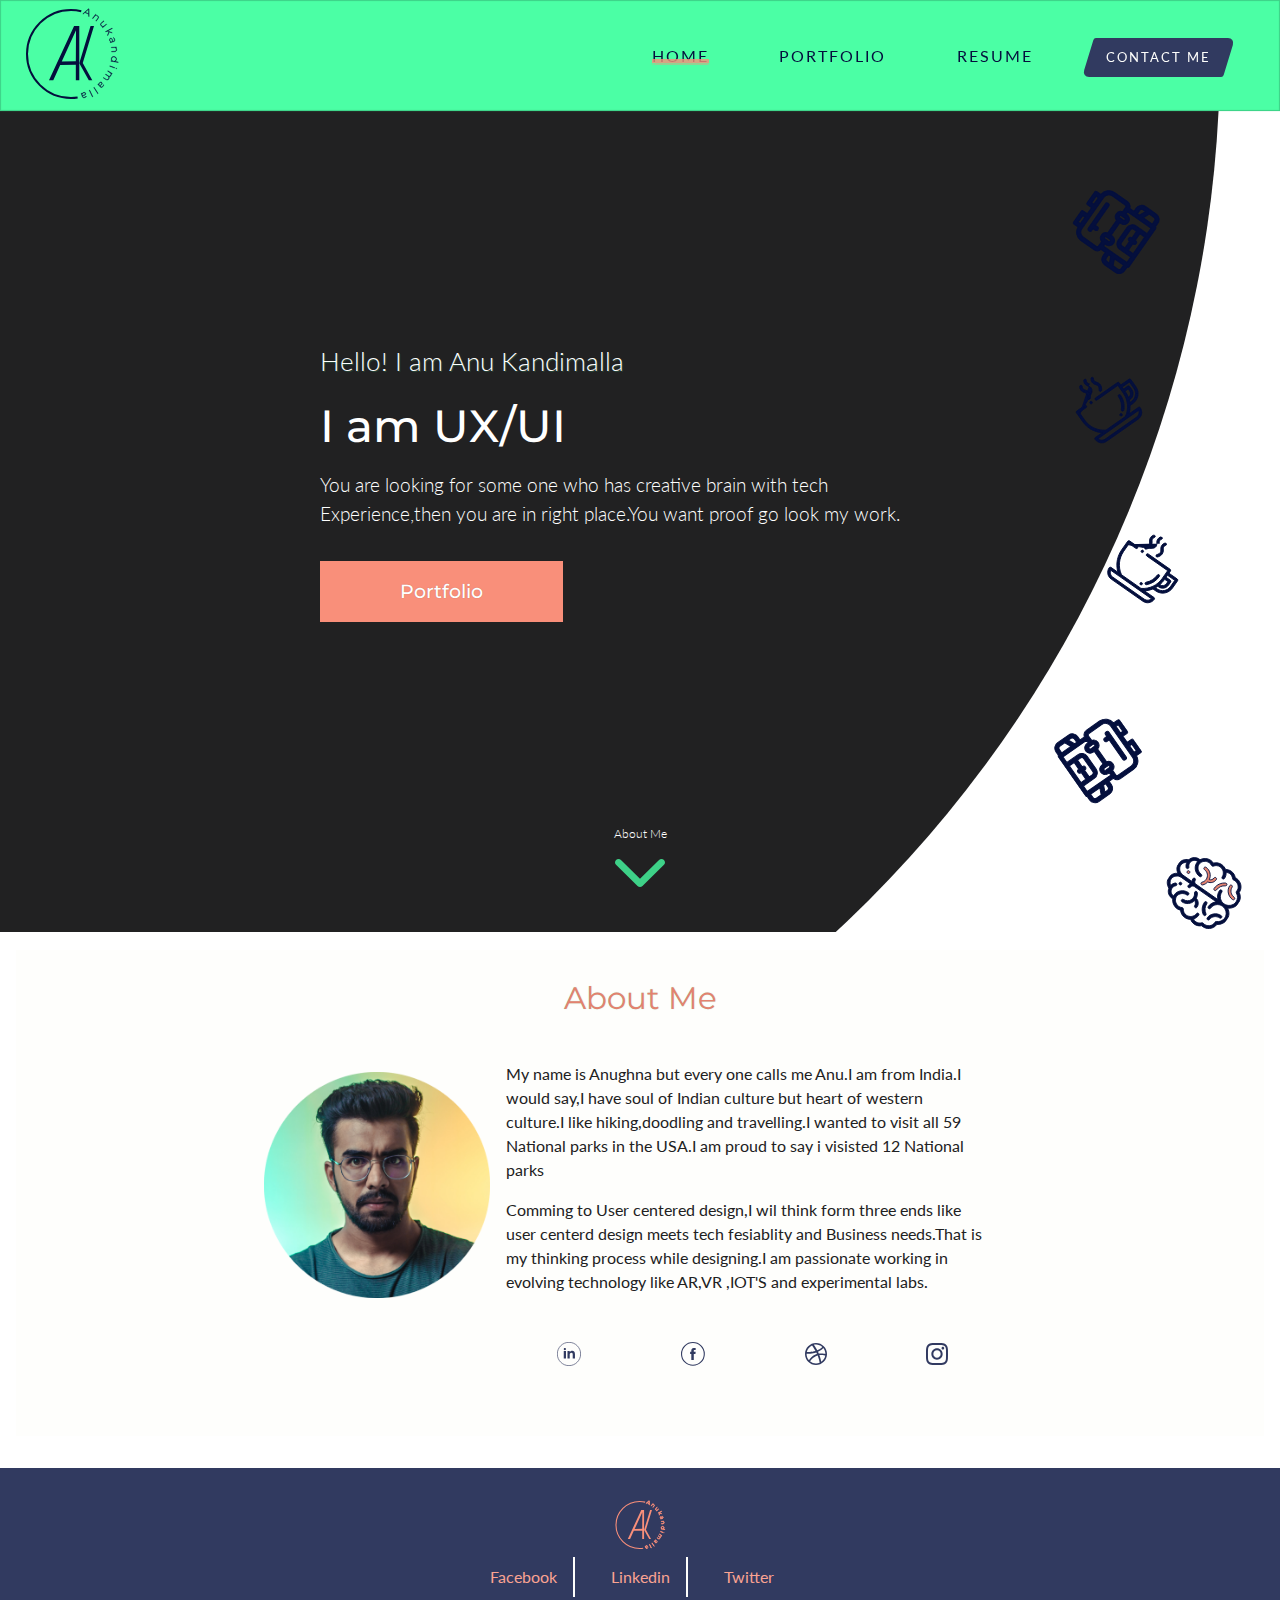
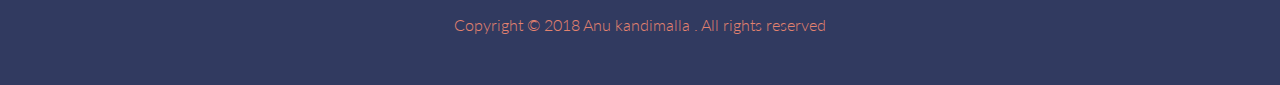
<file: index.html>
<!DOCTYPE html>
<html lang="en-us">

<head>

	<meta charset="UTF-8">

	<meta name="viewport" content="width=device-width, initial-scale=1">

	<title>Anukandimalla-portfolio-home-page</title>

	<link rel="stylesheet" href="portfoliostyle.css">

	<link href="https://fonts.googleapis.com/css?family=Lato:300,400|Montserrat:400,500" rel="stylesheet">

</head>

<body>

	<header>

		<div class="nav-container">

			<div class="logo">

				<a href="index.html">

					<img src= "images/logo1.svg" alt="logo" > 

				<a/>

			</div>
			
			<nav class="nav-primary"> 

				<ul>

					<li ><a href="index.html" class="current-page">Home</a></li> 

					<li><a href="portfolio.html">portfolio</a></li>

					<li><a href="resume.html">Resume</a></li>

					<li><a class="normal-button" href="contact.html"><span>Contact me</span></a></li>


				</ul>

			</nav>

		</div>

	</header>

	
	<main>

		<div class="hero">

			<div class="hero-wrapper" >

				<p>Hello! I am Anu Kandimalla</p>

				<h1>I am UX/UI  
					<div class="animated-words">
						<span>Designer</span>
						<span>Researcher</span>
					</div>
				</h1>

				<p>You are looking for some one who has creative brain with tech Experience,then you are in right place.You want proof go look my work. </p>

				<a  class="hero-button" href="portfolio.html"><span>Portfolio</span></a>	

			</div>

			<a href="#about-me-container" class="hero-arrow">

				<p>About Me</p>

				<img src= "images/downarrow.svg" alt="down-arrow" > 

			</a>


		</div>

		<div>
			<svg class="side-image-coffee" width="102px" height="102px" viewBox="0 0 102 102" version="1.1" xmlns="http://www.w3.org/2000/svg" xmlns:xlink="http://www.w3.org/1999/xlink">
			    <g id="coffee-cup-1" stroke="none" stroke-width="1" fill="none" fill-rule="evenodd">
			        <g id="Artboard" transform="translate(-91.000000, -247.000000)" fill="#040F3D" fill-rule="nonzero">
			            <g id="coffee-smell" transform="translate(91.000000, 246.999953)">
			                <path d="M70.59375,29.0391099 L59.0625,29.0391099 L59.0625,26.0625005 C59.0625,25.2858286 58.4327812,24.6562505 57.65625,24.6562505 L27.28125,24.6562505 C26.5047188,24.6562505 25.875,25.2858286 25.875,26.0625005 C25.875,26.8391724 26.5047188,27.4687505 27.28125,27.4687505 L56.25,27.4687505 L56.25,38.2499068 C56.25,47.7207193 51.1935469,56.5230005 43.0287187,61.3124068 L16.0337813,61.3124068 C7.86895312,56.5231411 2.8125,47.7207193 2.8125,38.2500474 L2.8125,27.4688911 L12.234375,27.4688911 C13.0109063,27.4688911 13.640625,26.839313 13.640625,26.0626411 C13.640625,25.2859693 13.0109063,24.6563911 12.234375,24.6563911 L1.40625,24.6563911 C0.62971875,24.6563911 0,25.2859693 0,26.0626411 L0,38.2500474 C0,43.5656724 1.42875,48.7777974 4.13184375,53.3226568 C5.95476563,56.3878599 8.32007813,59.0946099 11.0899687,61.3125474 L1.40625,61.3125474 C0.62971875,61.3125474 0,61.9421255 0,62.7187974 C0,67.836563 4.16348437,72.0000474 9.28125,72.0000474 L53.15625,72.0000474 C58.2740156,72.0000474 62.4375,67.836563 62.4375,62.7187974 C62.4375,61.9421255 61.8077812,61.3125474 61.03125,61.3125474 L47.9725313,61.3125474 C50.5219219,59.2712349 52.7273438,56.814938 54.48375,54.0468755 L58.4531719,54.0468755 C65.9228906,54.0468755 72,47.9697661 72,40.5000474 L72,30.4453599 C72,29.668688 71.3704219,29.0391099 70.59375,29.0391099 Z M59.4710156,64.1250474 C58.8272344,67.0179849 56.2402969,69.1875474 53.15625,69.1875474 L9.28125,69.1875474 C6.19720313,69.1875474 3.61040625,67.0179849 2.96648438,64.1250474 L15.6570469,64.1250474 L43.4054531,64.1250474 L59.4710156,64.1250474 Z M59.0625,38.2500474 L59.0625,37.4766099 L63.5625,37.4766099 L63.5625,40.5000474 C63.5625,43.3173286 61.2704531,45.6093755 58.4531719,45.6093755 L58.1338125,45.6093755 C58.7476406,43.2179068 59.0625,40.745438 59.0625,38.2500474 Z M69.1875,40.5000474 C69.1875,46.4189536 64.3720781,51.2343755 58.4531719,51.2343755 L56.0597344,51.2343755 C56.50875,50.3173599 56.9098125,49.3785474 57.26025,48.4218755 L58.4531719,48.4218755 C62.8214062,48.4218755 66.375,44.8681411 66.375,40.5000474 L66.375,36.0703599 C66.375,35.293688 65.7452812,34.6641099 64.96875,34.6641099 L59.0625,34.6641099 L59.0625,31.8516099 L69.1875,31.8516099 L69.1875,40.5000474 Z" id="Shape"></path>
			                <path d="M30.8740781,7.78265676 L30.1424062,6.86395364 C29.0683125,5.51564114 29.0667656,3.63084426 30.1386094,2.28056301 C30.6215156,1.67221926 30.5197031,0.787688013 29.9113594,0.304922388 C29.302875,-0.178124487 28.4184844,-0.0761713615 27.9355781,0.532172388 C26.0452969,2.91379739 26.0481094,6.23803176 27.9424687,8.61628176 L28.6741406,9.53498489 C30.0777187,11.2970161 30.0798281,13.760063 28.6792031,15.5247661 L27.9293906,16.4694849 C27.4464844,17.0778286 27.5482969,17.96235.7500005 29.8546875,18.5677505 30.1324219,18.2178755 L30.8822344,17.2731568 C33.1012969,14.4772505 33.0980625,10.5746255 30.8740781,7.78265676 Z" id="Path"></path>
			                <path d="M38.6687813,10.9444693 L37.9371094,10.0259068 C36.8630156,8.67745364 36.8614688,6.79265676 37.9333125,5.44237551 C38.4162188,4.83403176 38.3144063,3.94950051 37.7060625,3.46673489 C37.0975781,2.98368801 36.2131875,3.08564114 35.7302813,3.69398489 C33.84,6.07560989 33.8428125,9.39984426 35.7371719,11.7782349 L36.4688438,12.696938 C37.8722813,14.4591099 37.8743906,16.9222974 36.4737656,18.6868599 L35.7240938,19.631438 C35.2411875,20.2397818 35.343,21.124313 35.9513438,21.6070786 C36.2099531,21.8122505 36.5183438,21.911813 36.824625,21.911813 C37.2389063,21.911813 37.6495313,21.7294224 37.927125,21.379688 L38.6766563,20.4351099 C40.8958594,17.6393443 40.892625,13.7367193 38.6687813,10.9444693 Z" id="Path"></path>
			                <path d="M23.079375,10.9446099 L22.3477031,10.0260474 C21.2736094,8.67773489 21.2720625,6.79279739 22.3437656,5.44251614 C22.8266719,4.83417239 22.7248594,3.94964114 22.1165156,3.46673489 C21.5080312,2.98382864 20.6236406,3.08592239 20.1407344,3.69398489 C18.2505937,6.07560989 18.2534062,9.39998489 20.1477656,11.7782349 L20.8794375,12.696938 C22.282875,14.4591099 22.2849844,16.9222974 20.8845,18.6867193 L20.1346875,19.6312974 C19.6517812,20.2396411 19.7534531,21.1241724 20.3617969,21.6070786 C20.6204062,21.8122505 20.9286562,21.9119536 21.2350781,21.9119536 C21.6493594,21.9119536 22.0598437,21.7297036 22.3374375,21.3799693 L23.0873906,20.4352505 C25.3064531,17.6394849 25.3032187,13.7368599 23.079375,10.9446099 Z" id="Path"></path>
			                <path d="M21.133125,25.0678599 C20.8715625,24.8062974 20.50875,24.6558286 20.1389062,24.6558286 C19.7690625,24.6558286 19.40625,24.8062974 19.1446875,25.0678599 C18.8832656,25.3308286 18.7326562,25.6922349 18.7326562,26.0620786 C18.7326562,26.4319224 18.883125,26.7947349 19.1446875,27.0577036 C19.40625,27.3192661 19.7690625,27.4683286 20.1389062,27.4683286 C20.50875,27.4683286 20.8715625,27.3192661 21.133125,27.0577036 C21.3959531,26.7947349 21.5451562,26.4333286 21.5451562,26.0620786 C21.5451562,25.6922349 21.3959531,25.3294224 21.133125,25.0678599 Z" id="Path"></path>
			                <path d="M50.90625,36.8437974 C50.1297188,36.8437974 49.5,37.4733755 49.5,38.2500474 C49.5,43.4699068 47.38275,48.5997661 43.6910625,52.3242193 C43.1443125,52.8757505 43.1483906,53.766188 43.6999219,54.312938 C43.9741406,54.5847661 44.3320312,54.7204693 44.6899219,54.7204693 C45.0518906,54.7203286 45.4138594,54.5813911 45.6887813,54.303938 C49.89825,50.057063 52.3125,44.2056568 52.3125,38.2500474 C52.3125,37.4733755 51.6827812,36.8437974 50.90625,36.8437974 Z" id="Path"></path>
			                <path d="M41.3275781,56.141063 C40.9459219,55.4645161 40.08825,55.2255943 39.4118437,55.6071099 L39.3797812,55.6252505 C38.7032344,56.0069068 38.4643125,56.8645786 38.8458281,57.5409849 C39.1042969,57.9991411 39.580875,58.2566255 40.0719375,58.2566255 C40.3059375,58.2566255 40.5433125,58.1979849 40.7615625,58.074938 L40.793625,58.0567974 C41.4701719,57.6751411 41.7090937,56.8174693 41.3275781,56.141063 Z" id="Path"></path>
			            </g>
			        </g>
			    </g>
			</svg>
			<svg class="side-image-coffee2" width="102px" height="102px" viewBox="0 0 102 102" version="1.1" xmlns="http://www.w3.org/2000/svg" xmlns:xlink="http://www.w3.org/1999/xlink">
			    <g id="coffee-cup" stroke="none" stroke-width="1" fill="none" fill-rule="evenodd">
			        <g id="Artboard" transform="translate(-91.000000, -247.000000)" fill="#040F3D" fill-rule="nonzero">
			            <g id="coffee" transform="translate(91.000000, 246.999953)">
			                <path d="M70.59375,29.0391099 L59.0625,29.0391099 L59.0625,26.0625005 C59.0625,25.2858286 58.4327812,24.6562505 57.65625,24.6562505 L27.28125,24.6562505 C26.5047188,24.6562505 25.875,25.2858286 25.875,26.0625005 C25.875,26.8391724 26.5047188,27.4687505 27.28125,27.4687505 L56.25,27.4687505 L56.25,38.2499068 C56.25,47.7207193 51.1935469,56.5230005 43.0287187,61.3124068 L16.0337813,61.3124068 C7.86895312,56.5231411 2.8125,47.7207193 2.8125,38.2500474 L2.8125,27.4688911 L12.234375,27.4688911 C13.0109063,27.4688911 13.640625,26.839313 13.640625,26.0626411 C13.640625,25.2859693 13.0109063,24.6563911 12.234375,24.6563911 L1.40625,24.6563911 C0.62971875,24.6563911 0,25.2859693 0,26.0626411 L0,38.2500474 C0,43.5656724 1.42875,48.7777974 4.13184375,53.3226568 C5.95476563,56.3878599 8.32007813,59.0946099 11.0899687,61.3125474 L1.40625,61.3125474 C0.62971875,61.3125474 0,61.9421255 0,62.7187974 C0,67.836563 4.16348437,72.0000474 9.28125,72.0000474 L53.15625,72.0000474 C58.2740156,72.0000474 62.4375,67.836563 62.4375,62.7187974 C62.4375,61.9421255 61.8077812,61.3125474 61.03125,61.3125474 L47.9725313,61.3125474 C50.5219219,59.2712349 52.7273438,56.814938 54.48375,54.0468755 L58.4531719,54.0468755 C65.9228906,54.0468755 72,47.9697661 72,40.5000474 L72,30.4453599 C72,29.668688 71.3704219,29.0391099 70.59375,29.0391099 Z M59.4710156,64.1250474 C58.8272344,67.0179849 56.2402969,69.1875474 53.15625,69.1875474 L9.28125,69.1875474 C6.19720313,69.1875474 3.61040625,67.0179849 2.96648438,64.1250474 L15.6570469,64.1250474 L43.4054531,64.1250474 L59.4710156,64.1250474 Z M59.0625,38.2500474 L59.0625,37.4766099 L63.5625,37.4766099 L63.5625,40.5000474 C63.5625,43.3173286 61.2704531,45.6093755 58.4531719,45.6093755 L58.1338125,45.6093755 C58.7476406,43.2179068 59.0625,40.745438 59.0625,38.2500474 Z M69.1875,40.5000474 C69.1875,46.4189536 64.3720781,51.2343755 58.4531719,51.2343755 L56.0597344,51.2343755 C56.50875,50.3173599 56.9098125,49.3785474 57.26025,48.4218755 L58.4531719,48.4218755 C62.8214062,48.4218755 66.375,44.8681411 66.375,40.5000474 L66.375,36.0703599 C66.375,35.293688 65.7452812,34.6641099 64.96875,34.6641099 L59.0625,34.6641099 L59.0625,31.8516099 L69.1875,31.8516099 L69.1875,40.5000474 Z" id="Shape"></path>
			                <path d="M30.8740781,7.78265676 L30.1424062,6.86395364 C29.0683125,5.51564114 29.0667656,3.63084426 30.1386094,2.28056301 C30.6215156,1.67221926 30.5197031,0.787688013 29.9113594,0.304922388 C29.302875,-0.178124487 28.4184844,-0.0761713615 27.9355781,0.532172388 C26.0452969,2.91379739 26.0481094,6.23803176 27.9424687,8.61628176 L28.6741406,9.53498489 C30.0777187,11.2970161 30.0798281,13.760063 28.6792031,15.5247661 L27.9293906,16.4694849 C27.4464844,17.0778286 27.5482969,17.96235.7500005 29.8546875,18.5677505 30.1324219,18.2178755 L30.8822344,17.2731568 C33.1012969,14.4772505 33.0980625,10.5746255 30.8740781,7.78265676 Z" id="Path"></path>
			                <path d="M38.6687813,10.9444693 L37.9371094,10.0259068 C36.8630156,8.67745364 36.8614688,6.79265676 37.9333125,5.44237551 C38.4162188,4.83403176 38.3144063,3.94950051 37.7060625,3.46673489 C37.0975781,2.98368801 36.2131875,3.08564114 35.7302813,3.69398489 C33.84,6.07560989 33.8428125,9.39984426 35.7371719,11.7782349 L36.4688438,12.696938 C37.8722813,14.4591099 37.8743906,16.9222974 36.4737656,18.6868599 L35.7240938,19.631438 C35.2411875,20.2397818 35.343,21.124313 35.9513438,21.6070786 C36.2099531,21.8122505 36.5183438,21.911813 36.824625,21.911813 C37.2389063,21.911813 37.6495313,21.7294224 37.927125,21.379688 L38.6766563,20.4351099 C40.8958594,17.6393443 40.892625,13.7367193 38.6687813,10.9444693 Z" id="Path"></path>
			                <path d="M23.079375,10.9446099 L22.3477031,10.0260474 C21.2736094,8.67773489 21.2720625,6.79279739 22.3437656,5.44251614 C22.8266719,4.83417239 22.7248594,3.94964114 22.1165156,3.46673489 C21.5080312,2.98382864 20.6236406,3.08592239 20.1407344,3.69398489 C18.2505937,6.07560989 18.2534062,9.39998489 20.1477656,11.7782349 L20.8794375,12.696938 C22.282875,14.4591099 22.2849844,16.9222974 20.8845,18.6867193 L20.1346875,19.6312974 C19.6517812,20.2396411 19.7534531,21.1241724 20.3617969,21.6070786 C20.6204062,21.8122505 20.9286562,21.9119536 21.2350781,21.9119536 C21.6493594,21.9119536 22.0598437,21.7297036 22.3374375,21.3799693 L23.0873906,20.4352505 C25.3064531,17.6394849 25.3032187,13.7368599 23.079375,10.9446099 Z" id="Path"></path>
			                <path d="M21.133125,25.0678599 C20.8715625,24.8062974 20.50875,24.6558286 20.1389062,24.6558286 C19.7690625,24.6558286 19.40625,24.8062974 19.1446875,25.0678599 C18.8832656,25.3308286 18.7326562,25.6922349 18.7326562,26.0620786 C18.7326562,26.4319224 18.883125,26.7947349 19.1446875,27.0577036 C19.40625,27.3192661 19.7690625,27.4683286 20.1389062,27.4683286 C20.50875,27.4683286 20.8715625,27.3192661 21.133125,27.0577036 C21.3959531,26.7947349 21.5451562,26.4333286 21.5451562,26.0620786 C21.5451562,25.6922349 21.3959531,25.3294224 21.133125,25.0678599 Z" id="Path"></path>
			                <path d="M50.90625,36.8437974 C50.1297188,36.8437974 49.5,37.4733755 49.5,38.2500474 C49.5,43.4699068 47.38275,48.5997661 43.6910625,52.3242193 C43.1443125,52.8757505 43.1483906,53.766188 43.6999219,54.312938 C43.9741406,54.5847661 44.3320312,54.7204693 44.6899219,54.7204693 C45.0518906,54.7203286 45.4138594,54.5813911 45.6887813,54.303938 C49.89825,50.057063 52.3125,44.2056568 52.3125,38.2500474 C52.3125,37.4733755 51.6827812,36.8437974 50.90625,36.8437974 Z" id="Path"></path>
			                <path d="M41.3275781,56.141063 C40.9459219,55.4645161 40.08825,55.2255943 39.4118437,55.6071099 L39.3797812,55.6252505 C38.7032344,56.0069068 38.4643125,56.8645786 38.8458281,57.5409849 C39.1042969,57.9991411 39.580875,58.2566255 40.0719375,58.2566255 C40.3059375,58.2566255 40.5433125,58.1979849 40.7615625,58.074938 L40.793625,58.0567974 C41.4701719,57.6751411 41.7090937,56.8174693 41.3275781,56.141063 Z" id="Path"></path>
			            </g>
			        </g>
			    </g>
			</svg>

			<svg class="side-image-nationalpark" width="97px" height="97px" viewBox="0 0 97 97" version="1.1" xmlns="http://www.w3.org/2000/svg" xmlns:xlink="http://www.w3.org/1999/xlink">
			    <g id="travel-backpack" stroke="none" stroke-width="1" fill="none" fill-rule="evenodd">
			        <g id="Artboard" transform="translate(-74.000000, -353.000000)" fill="#040F3D" fill-rule="nonzero">
			            <g id="hiking" transform="translate(74.061660, 353.000000)">
			                <path d="M69.7271094,47.1103145 L65.4891016,47.1103145 L65.4891016,41.5165352 C68.1311641,40.7635293 70.0721055,38.3296074 70.0721055,35.4493262 L70.0721055,18.4341309 C70.0721055,12.6090508 65.5579805,7.82166602 59.8444902,7.37816406 L59.8444902,2.25585938 C59.8444902,1.01002344 58.8344668,0 57.5886309,0 L44.6727832,0 C43.4269473,0 42.4169238,1.01002344 42.4169238,2.25585938 L42.4169238,7.34116797 L34.4597559,7.34116797 L34.4597559,2.25585938 C34.4597559,1.01002344 33.4497324,0 32.2038965,0 L19.2880488,0 C18.0422129,0 17.0321895,1.01002344 17.0321895,2.25585938 L17.0321895,7.37831445 C11.3186992,7.82181641 6.80457422,12.6090508 6.80457422,18.4342812 L6.80457422,35.4494766 C6.80457422,38.3297578 8.74551563,40.7638301 11.3875781,41.5166855 L11.3875781,47.1104648 L7.14957031,47.1104648 C3.20723047,47.1104648 7.10542736e-15,50.3176953 7.10542736e-15,54.2600352 L7.10542736e-15,68.4581133 C7.10542736e-15,72.4004531 3.20723047,75.6076836 7.14957031,75.6076836 L11.5594746,75.6076836 C11.8984551,76.4249062 12.7034961,77 13.6434375,77 L63.2332422,77 C64.1731836,77 64.9782246,76.4249062 65.3172051,75.6075332 L69.7271094,75.6075332 C73.6694492,75.6075332 76.8766797,72.4003027 76.8766797,68.4579629 L76.8766797,54.2598848 C76.8766797,50.3175449 73.6694492,47.1103145 69.7271094,47.1103145 Z M69.7271094,51.6220332 C71.1816875,51.6220332 72.3649609,52.8053066 72.3649609,54.2598848 L72.3649609,57.3889121 L65.4891016,54.2698105 L65.4891016,51.6218828 L69.7271094,51.6218828 L69.7271094,51.6220332 Z M11.316293,18.4341309 C11.316293,14.8052051 14.2687617,11.8528867 17.8976875,11.8528867 L58.9789922,11.8528867 C62.607918,11.8528867 65.5603867,14.8052051 65.5603867,18.4341309 L65.5603867,35.4493262 C65.5603867,36.4405508 64.7539922,37.2469453 63.7627676,37.2469453 L58.0083711,37.2469453 C57.3786855,34.7390313 55.1043281,32.8761426 52.3936875,32.8761426 C49.6932734,32.8761426 47.4207207,34.7390313 46.7911855,37.2469453 L30.0854941,37.2469453 C29.4558086,34.7390313 27.1814512,32.8761426 24.4708105,32.8761426 C21.7703965,32.8761426 19.4978438,34.7390313 18.8683086,37.2469453 L13.1139121,37.2469453 C12.1226875,37.2469453 11.316293,36.4405508 11.316293,35.4493262 L11.316293,18.4341309 Z M25.747627,43.1624102 C25.747627,43.8597715 25.1805039,44.4270449 24.4831426,44.4270449 L24.4708105,44.4270449 C23.7734492,44.4270449 23.2063262,43.8597715 23.2063262,43.1624102 L23.2063262,38.6526465 C23.2063262,37.9552852 23.7734492,37.3880117 24.4831426,37.3880117 C25.1805039,37.3880117 25.747627,37.9552852 25.747627,38.6526465 L25.747627,43.1624102 L25.747627,43.1624102 Z M53.6703535,43.1624102 C53.6703535,43.8597715 53.1032305,44.4270449 52.4058691,44.4270449 L52.3935371,44.4270449 C51.6961758,44.4270449 51.1290527,43.8597715 51.1290527,43.1624102 L51.1290527,38.6526465 C51.1290527,37.9552852 51.6961758,37.3880117 52.4058691,37.3880117 C53.1032305,37.3880117 53.6703535,37.9552852 53.6703535,38.6526465 L53.6703535,43.1624102 Z M18.6946074,41.7586641 L18.6946074,43.1624102 C18.6946074,46.3475332 21.2856875,48.9387637 24.4708105,48.9387637 L24.4831426,48.9387637 C27.6682656,48.9387637 30.2593457,46.3475332 30.2593457,43.1624102 L30.2593457,41.7586641 L46.617334,41.7586641 L46.617334,43.1624102 C46.617334,46.3475332 49.2084141,48.9387637 52.3935371,48.9387637 L52.4058691,48.9387637 C55.5909922,48.9387637 58.1820723,46.3475332 58.1820723,43.1624102 L58.1820723,41.7586641 L60.9773828,41.7586641 L60.9773828,72.4882812 L53.8396934,72.4882812 L53.8396934,57.970623 C53.8396934,54.0881387 50.6810391,50.9294844 46.7985547,50.9294844 L30.078125,50.9294844 C26.1956406,50.9294844 23.0369863,54.0881387 23.0369863,57.970623 L23.0369863,72.4882812 L15.8992969,72.4882812 L15.8992969,41.7586641 L18.6946074,41.7586641 Z M27.5487051,72.4882813 L27.5487051,66.2129316 L36.1824805,66.2129316 L36.1824805,66.6982422 C36.1824805,67.9440781 37.1925039,68.9541016 38.4383398,68.9541016 C39.6841758,68.9541016 40.6941992,67.9440781 40.6941992,66.6982422 L40.6941992,66.2129316 L49.3279746,66.2129316 L49.3279746,72.4882813 L27.5487051,72.4882813 Z M49.3279746,61.7012129 L40.6941992,61.7012129 L40.6941992,61.3589238 C40.6941992,60.1130879 39.6841758,59.1030645 38.4383398,59.1030645 C37.1925039,59.1030645 36.1824805,60.1130879 36.1824805,61.3589238 L36.1824805,61.7012129 L27.5487051,61.7012129 L27.5487051,57.9704727 C27.5487051,56.57575 28.6834023,55.4410527 30.078125,55.4410527 L46.7985547,55.4410527 C48.1932773,55.4410527 49.3279746,56.57575 49.3279746,57.9704727 L49.3279746,61.7012129 L49.3279746,61.7012129 Z M46.9286426,4.51171875 L55.3327715,4.51171875 L55.3327715,7.34116797 L46.9286426,7.34116797 L46.9286426,4.51171875 Z M29.9480371,4.51171875 L29.9480371,7.34116797 L21.5439082,7.34116797 L21.5439082,4.51171875 L29.9480371,4.51171875 Z M7.14957031,51.6220332 L11.3875781,51.6220332 L11.3875781,54.2699609 L4.51171875,57.3890625 L4.51171875,54.2600352 C4.51171875,52.8053066 5.69499219,51.6220332 7.14957031,51.6220332 Z M4.51171875,68.4579629 L4.51171875,62.3430801 L11.3875781,59.2239785 L11.3875781,71.0958145 L7.14957031,71.0958145 C5.69499219,71.0958145 4.51171875,69.912541 4.51171875,68.4579629 Z M69.7271094,71.0958145 L65.4891016,71.0958145 L65.4891016,59.2239785 L72.3649609,62.3430801 L72.3649609,68.4579629 C72.3649609,69.912541 71.1816875,71.0958145 69.7271094,71.0958145 Z" id="Shape"></path>
			                <path d="M20.2612266,19.4094141 C20.2612266,20.65525 21.27125,21.6652734 22.5170859,21.6652734 L24.7345957,21.6652734 L24.7345957,24.2864316 C24.7345957,25.5322676 25.7446191,26.542291 26.9904551,26.542291 C28.236291,26.542291 29.2463145,25.5322676 29.2463145,24.2864316 L29.2463145,21.6652734 L54.3595938,21.6652734 C55.6054297,21.6652734 56.6154531,20.65525 56.6154531,19.4094141 C56.6154531,18.1635781 55.6054297,17.1535547 54.3595938,17.1535547 L22.5170859,17.1535547 C21.27125,17.1535547 20.2612266,18.1634277 20.2612266,19.4094141 Z" id="Path"></path>
			            </g>
			        </g>
			    </g>
			</svg>

			<svg class="side-image-nationalpark1"width="77px" height="77px" viewBox="0 0 77 77" version="1.1" xmlns="http://www.w3.org/2000/svg" xmlns:xlink="http://www.w3.org/1999/xlink">
			    <g id="travel" stroke="none" stroke-width="1" fill="none" fill-rule="evenodd">
			        <g id="hiking-backpack" transform="translate(-74.000000, -353.000000)" fill="#040F3D" fill-rule="nonzero">
			            <g id="hiking" transform="translate(74.061660, 353.000000)">
			                <path d="M69.7271094,47.1103145 L65.4891016,47.1103145 L65.4891016,41.5165352 C68.1311641,40.7635293 70.0721055,38.3296074 70.0721055,35.4493262 L70.0721055,18.4341309 C70.0721055,12.6090508 65.5579805,7.82166602 59.8444902,7.37816406 L59.8444902,2.25585938 C59.8444902,1.01002344 58.8344668,0 57.5886309,0 L44.6727832,0 C43.4269473,0 42.4169238,1.01002344 42.4169238,2.25585938 L42.4169238,7.34116797 L34.4597559,7.34116797 L34.4597559,2.25585938 C34.4597559,1.01002344 33.4497324,0 32.2038965,0 L19.2880488,0 C18.0422129,0 17.0321895,1.01002344 17.0321895,2.25585938 L17.0321895,7.37831445 C11.3186992,7.82181641 6.80457422,12.6090508 6.80457422,18.4342812 L6.80457422,35.4494766 C6.80457422,38.3297578 8.74551563,40.7638301 11.3875781,41.5166855 L11.3875781,47.1104648 L7.14957031,47.1104648 C3.20723047,47.1104648 7.10542736e-15,50.3176953 7.10542736e-15,54.2600352 L7.10542736e-15,68.4581133 C7.10542736e-15,72.4004531 3.20723047,75.6076836 7.14957031,75.6076836 L11.5594746,75.6076836 C11.8984551,76.4249062 12.7034961,77 13.6434375,77 L63.2332422,77 C64.1731836,77 64.9782246,76.4249062 65.3172051,75.6075332 L69.7271094,75.6075332 C73.6694492,75.6075332 76.8766797,72.4003027 76.8766797,68.4579629 L76.8766797,54.2598848 C76.8766797,50.3175449 73.6694492,47.1103145 69.7271094,47.1103145 Z M69.7271094,51.6220332 C71.1816875,51.6220332 72.3649609,52.8053066 72.3649609,54.2598848 L72.3649609,57.3889121 L65.4891016,54.2698105 L65.4891016,51.6218828 L69.7271094,51.6218828 L69.7271094,51.6220332 Z M11.316293,18.4341309 C11.316293,14.8052051 14.2687617,11.8528867 17.8976875,11.8528867 L58.9789922,11.8528867 C62.607918,11.8528867 65.5603867,14.8052051 65.5603867,18.4341309 L65.5603867,35.4493262 C65.5603867,36.4405508 64.7539922,37.2469453 63.7627676,37.2469453 L58.0083711,37.2469453 C57.3786855,34.7390313 55.1043281,32.8761426 52.3936875,32.8761426 C49.6932734,32.8761426 47.4207207,34.7390313 46.7911855,37.2469453 L30.0854941,37.2469453 C29.4558086,34.7390313 27.1814512,32.8761426 24.4708105,32.8761426 C21.7703965,32.8761426 19.4978438,34.7390313 18.8683086,37.2469453 L13.1139121,37.2469453 C12.1226875,37.2469453 11.316293,36.4405508 11.316293,35.4493262 L11.316293,18.4341309 Z M25.747627,43.1624102 C25.747627,43.8597715 25.1805039,44.4270449 24.4831426,44.4270449 L24.4708105,44.4270449 C23.7734492,44.4270449 23.2063262,43.8597715 23.2063262,43.1624102 L23.2063262,38.6526465 C23.2063262,37.9552852 23.7734492,37.3880117 24.4831426,37.3880117 C25.1805039,37.3880117 25.747627,37.9552852 25.747627,38.6526465 L25.747627,43.1624102 L25.747627,43.1624102 Z M53.6703535,43.1624102 C53.6703535,43.8597715 53.1032305,44.4270449 52.4058691,44.4270449 L52.3935371,44.4270449 C51.6961758,44.4270449 51.1290527,43.8597715 51.1290527,43.1624102 L51.1290527,38.6526465 C51.1290527,37.9552852 51.6961758,37.3880117 52.4058691,37.3880117 C53.1032305,37.3880117 53.6703535,37.9552852 53.6703535,38.6526465 L53.6703535,43.1624102 Z M18.6946074,41.7586641 L18.6946074,43.1624102 C18.6946074,46.3475332 21.2856875,48.9387637 24.4708105,48.9387637 L24.4831426,48.9387637 C27.6682656,48.9387637 30.2593457,46.3475332 30.2593457,43.1624102 L30.2593457,41.7586641 L46.617334,41.7586641 L46.617334,43.1624102 C46.617334,46.3475332 49.2084141,48.9387637 52.3935371,48.9387637 L52.4058691,48.9387637 C55.5909922,48.9387637 58.1820723,46.3475332 58.1820723,43.1624102 L58.1820723,41.7586641 L60.9773828,41.7586641 L60.9773828,72.4882812 L53.8396934,72.4882812 L53.8396934,57.970623 C53.8396934,54.0881387 50.6810391,50.9294844 46.7985547,50.9294844 L30.078125,50.9294844 C26.1956406,50.9294844 23.0369863,54.0881387 23.0369863,57.970623 L23.0369863,72.4882812 L15.8992969,72.4882812 L15.8992969,41.7586641 L18.6946074,41.7586641 Z M27.5487051,72.4882813 L27.5487051,66.2129316 L36.1824805,66.2129316 L36.1824805,66.6982422 C36.1824805,67.9440781 37.1925039,68.9541016 38.4383398,68.9541016 C39.6841758,68.9541016 40.6941992,67.9440781 40.6941992,66.6982422 L40.6941992,66.2129316 L49.3279746,66.2129316 L49.3279746,72.4882813 L27.5487051,72.4882813 Z M49.3279746,61.7012129 L40.6941992,61.7012129 L40.6941992,61.3589238 C40.6941992,60.1130879 39.6841758,59.1030645 38.4383398,59.1030645 C37.1925039,59.1030645 36.1824805,60.1130879 36.1824805,61.3589238 L36.1824805,61.7012129 L27.5487051,61.7012129 L27.5487051,57.9704727 C27.5487051,56.57575 28.6834023,55.4410527 30.078125,55.4410527 L46.7985547,55.4410527 C48.1932773,55.4410527 49.3279746,56.57575 49.3279746,57.9704727 L49.3279746,61.7012129 L49.3279746,61.7012129 Z M46.9286426,4.51171875 L55.3327715,4.51171875 L55.3327715,7.34116797 L46.9286426,7.34116797 L46.9286426,4.51171875 Z M29.9480371,4.51171875 L29.9480371,7.34116797 L21.5439082,7.34116797 L21.5439082,4.51171875 L29.9480371,4.51171875 Z M7.14957031,51.6220332 L11.3875781,51.6220332 L11.3875781,54.2699609 L4.51171875,57.3890625 L4.51171875,54.2600352 C4.51171875,52.8053066 5.69499219,51.6220332 7.14957031,51.6220332 Z M4.51171875,68.4579629 L4.51171875,62.3430801 L11.3875781,59.2239785 L11.3875781,71.0958145 L7.14957031,71.0958145 C5.69499219,71.0958145 4.51171875,69.912541 4.51171875,68.4579629 Z M69.7271094,71.0958145 L65.4891016,71.0958145 L65.4891016,59.2239785 L72.3649609,62.3430801 L72.3649609,68.4579629 C72.3649609,69.912541 71.1816875,71.0958145 69.7271094,71.0958145 Z" id="Shape"></path>
			                <path d="M20.2612266,19.4094141 C20.2612266,20.65525 21.27125,21.6652734 22.5170859,21.6652734 L24.7345957,21.6652734 L24.7345957,24.2864316 C24.7345957,25.5322676 25.7446191,26.542291 26.9904551,26.542291 C28.236291,26.542291 29.2463145,25.5322676 29.2463145,24.2864316 L29.2463145,21.6652734 L54.3595938,21.6652734 C55.6054297,21.6652734 56.6154531,20.65525 56.6154531,19.4094141 C56.6154531,18.1635781 55.6054297,17.1535547 54.3595938,17.1535547 L22.5170859,17.1535547 C21.27125,17.1535547 20.2612266,18.1634277 20.2612266,19.4094141 Z" id="Path"></path>
			            </g>
			        </g>
			    </g>
			</svg>

			<svg  class="side-image-creativity" width="78px" height="87px" viewBox="0 0 78 87" version="1.1" xmlns="http://www.w3.org/2000/svg" xmlns:xlink="http://www.w3.org/1999/xlink">
			    <g id="creative" stroke="none" stroke-width="1" fill="none" fill-rule="evenodd">
			        <g id="Artboard" transform="translate(-199.000000, -329.000000)" fill-rule="nonzero">
			            <g id="creativity" transform="translate(199.000000, 329.000000)">
			                <path d="M47.4782609,14.1035156 C46.5422609,14.1035156 45.7826087,14.8647656 45.7826087,15.8027344 C45.7826087,16.7407031 46.5422609,17.5019531 47.4782609,17.5019531 C48.4142609,17.5019531 49.173913,16.7407031 49.173913,15.8027344 C49.173913,14.8647656 48.4142609,14.1035156 47.4782609,14.1035156 Z" id="Path" fill="#E3826F"></path>
			                <path d="M30.5217391,14.1035156 C29.5857391,14.1035156 28.826087,14.8647656 28.826087,15.8027344 C28.826087,16.7407031 29.5857391,17.5019531 30.5217391,17.5019531 C31.4577391,17.5019531 32.2173913,16.7407031 32.2173913,15.8027344 C32.2173913,14.8647656 31.4577391,14.1035156 30.5217391,14.1035156 Z" id="Path" fill="#040F3D"></path>
			                <path d="M75.8165087,50.7865898 C77.271887,48.5976562 78,45.866502 78,43.5 C78,39.9323203 76.4184652,36.6176543 73.7045739,34.3699277 C74.3051739,32.931709 74.6086957,31.4358867 74.6086957,29.90625 C74.6086957,25.1730762 71.8522435,20.7639434 67.7540217,18.705 C68.3758174,13.5369961 65.0153739,8.79991406 60.035413,7.59159961 C58.0862609,3.07626563 53.7479348,0 49.173913,0 C44.9161304,0 41.0973522,2.48867578 39,6.11990625 C36.9024783,2.48867578 33.0837,0 28.826087,0 C24.2517261,0 19.9134,3.07626563 17.964587,7.59176953 C12.9547826,8.80773047 9.62587826,13.5684316 10.2459783,18.705 C6.14792609,20.7637734 3.39130435,25.1730762 3.39130435,29.90625 C3.39130435,31.4358867 3.69482609,32.931709 4.29542609,34.3699277 C1.58153478,36.6178242 0,39.9323203 0,43.5 C0,45.8789062 0.734217391,48.6064922 2.1834913,50.7864199 C0.767282609,52.7897988 0,55.1641172 0,57.6035156 C0,60.7667812 1.27987826,63.7801758 3.54374348,66.017707 C2.37984783,73.0681055 7.99076087,80.203125 15.2608696,80.203125 C15.3134348,80.203125 15.3651522,80.2022754 15.4158522,80.2007461 C17.8262217,84.3675703 22.3003696,87 27.1304348,87 C32.164487,87 36.662713,83.9719922 39,79.609418 C41.337287,83.9719922 45.835513,87 50.8695652,87 C55.6996304,87 60.1737783,84.3675703 62.5841478,80.2007461 C62.6350174,80.2022754 62.6865652,80.203125 62.7391304,80.203125 C69.173113,80.203125 74.6086957,74.5226367 74.6086957,67.7988281 C74.6086957,67.2263613 74.5585043,66.637582 74.4562565,66.017707 C76.7201217,63.7801758 78,60.7669512 78,57.6035156 C78,55.1641172 77.2327174,52.7897988 75.8165087,50.7865898 Z M37.3043478,25.7229434 C36.3059478,25.1426602 35.147987,24.8085937 33.9130435,24.8085937 C32.9765348,24.8085937 32.2173913,25.569334 32.2173913,26.5078125 C32.2173913,27.446291 32.9765348,28.2070312 33.9130435,28.2070312 C35.7830087,28.2070312 37.3043478,29.7315703 37.3043478,31.6054688 L37.3043478,63.9193418 C34.8166565,61.0916719 31.1791435,59.3027344 27.1304348,59.3027344 C26.1939261,59.3027344 25.4347826,60.0634746 25.4347826,61.0019531 C25.4347826,61.9404316 26.1939261,62.7011719 27.1304348,62.7011719 C32.7403304,62.7011719 37.3043478,67.2747891 37.3043478,72.8964844 C37.3043478,78.6991465 32.6452043,83.6015625 27.1304348,83.6015625 C23.2046609,83.6015625 19.5907174,81.2751621 17.923213,77.6746875 C17.6157913,77.0111426 16.9195565,76.6198125 16.1936478,76.7017148 C16.0737652,76.7154785 15.9545609,76.7314512 15.8353565,76.7477637 C11.0095304,77.4090996 5.57496522,71.9330273 7.04611304,65.8070039 C7.19719565,65.1777832 6.97845652,64.5174668 6.48213913,64.1035371 C4.51789565,62.4656602 3.39130435,60.0964395 3.39130435,57.6035156 C3.39130435,56.0621543 3.82623913,54.5537578 4.63557391,53.2310859 C6.66933913,54.901418 9.19908261,55.9042969 11.8695652,55.9042969 C12.8060739,55.9042969 13.5652174,55.1435566 13.5652174,54.2050781 C13.5652174,53.2665996 12.8060739,52.5058594 11.8695652,52.5058594 C7.26773478,52.5058594 3.39130435,48.2968945 3.39130435,43.5 C3.39130435,40.5900879 4.87143913,37.9131387 7.3509913,36.3391523 C8.11488261,35.8541953 8.36465217,34.8538652 7.91852609,34.0655977 C7.1648087,32.7335801 6.7826087,31.3341035 6.7826087,29.90625 C6.7826087,25.3200586 10.5133826,20.9003906 15.2608696,20.9003906 C19.7774087,20.9003906 23.7391304,25.1088457 23.7391304,29.90625 C23.7391304,30.8447285 24.4982739,31.6054688 25.4347826,31.6054688 C26.3712913,31.6054688 27.1304348,30.8447285 27.1304348,29.90625 C27.1304348,23.1824414 21.6948522,17.5019531 15.2608696,17.5019531 C14.6931652,17.5019531 14.128513,17.548002 13.5694565,17.6351719 C13.5686087,17.5904824 13.5652174,17.5469824 13.5652174,17.5019531 C13.5652174,13.7098066 16.6372304,10.7050781 20.3478261,10.7050781 C22.1591217,10.7050781 23.862913,11.412123 25.1451652,12.6957129 C25.8076565,13.358918 26.8811739,13.3582383 27.5431565,12.6945234 C28.2049696,12.0304687 28.2044609,10.9546934 27.5419696,10.2914883 C25.9950261,8.74299023 24.038413,7.7554043 21.918,7.42813477 C23.4133957,5.2036875 25.9000696,3.3984375 28.826087,3.3984375 C33.3426261,3.3984375 37.3043478,7.60672266 37.3043478,12.4042969 L37.3043478,25.7229434 Z M66.1304348,55.9042969 C68.801087,55.9042969 71.3308304,54.901248 73.3645957,53.2315957 C74.1737609,54.5540977 74.6086957,56.0623242 74.6086957,57.6035156 C74.6086957,60.0964395 73.4821043,62.4656602 71.5180304,64.1035371 C71.0215435,64.5174668 70.8029739,65.1779531 70.9540565,65.8070039 C71.1337957,66.5551699 71.2173913,67.1881289 71.2173913,67.7986582 C71.2173913,73.0730332 66.4568478,77.3356934 62.164813,76.7477637 C62.0456087,76.7314512 61.9262348,76.7153086 61.8063522,76.7017148 C61.0794261,76.6193027 60.3840391,77.0111426 60.0769565,77.6746875 C58.4094522,81.2751621 54.7951696,83.6015625 50.8695652,83.6015625 C45.3547957,83.6015625 40.6956522,78.6991465 40.6956522,72.8964844 C40.6956522,67.2747891 45.2596696,62.7011719 50.8695652,62.7011719 C51.8059043,62.7011719 52.5652174,61.9404316 52.5652174,61.0019531 C52.5652174,60.0634746 51.8059043,59.3027344 50.8695652,59.3027344 C46.8208565,59.3027344 43.1833435,61.0916719 40.6956522,63.9193418 L40.6956522,31.6054688 C40.6956522,29.7315703 42.2169913,28.2070313 44.0869565,28.2070313 C45.0232957,28.2070313 45.7826087,27.446291 45.7826087,26.5078125 C45.7826087,25.569334 45.0232957,24.8085938 44.0869565,24.8085938 C42.852013,24.8085938 41.6940522,25.1426602 40.6956522,25.7229434 L40.6956522,12.4042969 C40.6956522,7.60672266 44.6573739,3.3984375 49.173913,3.3984375 C52.0999304,3.3984375 54.5864348,5.2036875 56.0818304,7.42796484 C53.961587,7.75523438 52.0051435,8.74282031 50.4580304,10.2913184 C49.7953696,10.9545234 49.7946913,12.0302988 50.4565043,12.6943535 C51.1183174,13.3584082 52.1921739,13.358918 52.8544957,12.6957129 C54.1372565,11.412123 55.8408783,10.7050781 57.6521739,10.7050781 C61.3814217,10.7050781 64.4347826,13.7274785 64.4347826,17.5019531 C64.4347826,17.5468125 64.4313913,17.5904824 64.4305435,17.6351719 C63.871487,17.548002 63.3068348,17.5019531 62.7391304,17.5019531 C56.3051478,17.5019531 50.8695652,23.1824414 50.8695652,29.90625 C50.8695652,30.8447285 51.6288783,31.6054688 52.5652174,31.6054688 C53.5015565,31.6054688 54.2608696,30.8447285 54.2608696,29.90625 C54.2608696,25.1088457 58.2225913,20.9003906 62.7391304,20.9003906 C67.4839043,20.9003906 71.2173913,25.3178496 71.2173913,29.90625 C71.2173913,31.3341035 70.8351913,32.7335801 70.0814739,34.0655977 C69.6355174,34.8538652 69.885287,35.8541953 70.6491783,36.3391523 C73.1285609,37.9131387 74.6086957,40.5900879 74.6086957,43.5 C74.6086957,48.3140566 70.7187,52.5058594 66.1304348,52.5058594 C65.1940957,52.5058594 64.4347826,53.2665996 64.4347826,54.2050781 C64.4347826,55.1435566 65.1940957,55.9042969 66.1304348,55.9042969 Z" id="Shape" fill="#040F3D"></path>
			                <path d="M33.4811609,36.3722871 C32.8568217,35.6728887 31.785,35.6130762 31.0869,36.2387285 C25.6492826,41.1129375 16.9565217,37.2174785 16.9565217,29.90625 C16.9565217,28.9677715 16.1973783,28.2070312 15.2608696,28.2070312 C14.3243609,28.2070312 13.5652174,28.9677715 13.5652174,29.90625 C13.5652174,35.8050879 17.8733609,40.7124316 23.5017391,41.6405449 C22.848913,43.7013574 20.9219739,45.1992188 18.6521739,45.1992188 C17.7156652,45.1992188 16.9565217,45.959959 16.9565217,46.8984375 C16.9565217,47.836916 17.7156652,48.5976562 18.6521739,48.5976562 C22.7822739,48.5976562 26.2300435,45.6223242 26.9781652,41.6984883 C29.3363087,41.3894004 31.5557478,40.3781953 33.3478826,38.771584 C34.045813,38.1459316 34.1055,37.0716855 33.4811609,36.3722871 Z" id="Path" fill="#040F3D"></path>
			                <path d="M15.2608696,66.0996094 C14.3243609,66.0996094 13.5652174,66.8603496 13.5652174,67.7988281 C13.5652174,68.7373066 14.3243609,69.4980469 15.2608696,69.4980469 C19.7774087,69.4980469 23.7391304,73.706502 23.7391304,78.5039062 C23.7391304,79.4423848 24.4982739,80.203125 25.4347826,80.203125 C26.3712913,80.203125 27.1304348,79.4423848 27.1304348,78.5039062 C27.1304348,71.7800977 21.6948522,66.0996094 15.2608696,66.0996094 Z" id="Path" fill="#040F3D"></path>
			                <path d="M28.826087,52.5058594 C23.0802,52.5058594 18.1468696,55.6638574 15.5491304,60.2556562 C15.0874043,61.0721309 15.3734609,62.1091641 16.1880522,62.5718613 C17.002813,63.0345586 18.0375,62.7480703 18.4993957,61.9315957 C20.5231565,58.3537207 24.3631304,55.9042969 28.826087,55.9042969 C29.7625957,55.9042969 30.5217391,55.1435566 30.5217391,54.2050781 C30.5217391,53.2665996 29.7625957,52.5058594 28.826087,52.5058594 Z" id="Path" fill="#040F3D"></path>
			                <path d="M59.3478261,45.1992188 C57.0780261,45.1992188 55.151087,43.7013574 54.4982609,41.6405449 C60.1266391,40.7124316 64.4347826,35.8050879 64.4347826,29.90625 C64.4347826,28.9677715 63.6754696,28.2070312 62.7391304,28.2070312 C61.8027913,28.2070312 61.0434783,28.9677715 61.0434783,29.90625 C61.0434783,34.5909961 57.2401304,38.4023438 52.5652174,38.4023438 C50.4768522,38.4023438 48.4697087,37.633957 46.9131,36.2387285 C46.2153391,35.6130762 45.1431783,35.6727188 44.5188391,36.3722871 C43.8943304,37.0716855 43.954187,38.1459316 44.6521174,38.771584 C46.4442522,40.3781953 48.6638609,41.3894004 51.0218348,41.6984883 C51.7699565,45.6223242 55.2177261,48.5976562 59.3478261,48.5976562 C60.2841652,48.5976562 61.0434783,47.836916 61.0434783,46.8984375 C61.0434783,45.959959 60.2841652,45.1992188 59.3478261,45.1992188 Z" id="Path" fill="#E3826F"></path>
			                <path d="M62.7391304,66.0996094 C56.3051478,66.0996094 50.8695652,71.7800977 50.8695652,78.5039062 C50.8695652,79.4423848 51.6288783,80.203125 52.5652174,80.203125 C53.5015565,80.203125 54.2608696,79.4423848 54.2608696,78.5039062 C54.2608696,73.706502 58.2225913,69.4980469 62.7391304,69.4980469 C63.6754696,69.4980469 64.4347826,68.7373066 64.4347826,67.7988281 C64.4347826,66.8603496 63.6754696,66.0996094 62.7391304,66.0996094 Z" id="Path" fill="#E3826F"></path>
			                <path d="M62.4508696,60.2558262 C59.8595739,55.6749023 54.9330261,52.5058594 49.173913,52.5058594 C48.2375739,52.5058594 47.4782609,53.2665996 47.4782609,54.2050781 C47.4782609,55.1435566 48.2375739,55.9042969 49.173913,55.9042969 C53.6336478,55.9042969 57.4765043,58.353041 59.5002652,61.9315957 C59.9626696,62.7490898 60.9982043,63.0342188 61.8116087,62.5720313 C62.6263696,62.109334 62.9124261,61.0723008 62.4508696,60.2558262 Z" id="Path" fill="#E3826F"></path>
			            </g>
			        </g>
			    </g>
			</svg>
				
		</div>

		<section  id="about-me-container"class="container-aboutme">

			<h2>About Me</h2>
			
			<div class="about-me container-meabout">

				<img class="aboutme-image" src="images/founder1.png" alt="aboutme-image"> 

				<div>

					<p>My name is Anughna but every one calls me Anu.I am from India.I would say,I have soul of Indian culture but heart of western culture.I like hiking,doodling and travelling.I wanted to visit all 59 National parks in the USA.I am proud to say i visisted 12 National parks</p>

					<p>Comming to User centered design,I wil think form three ends like user centerd design meets tech fesiablity and Business needs.That is my thinking process while designing.I am passionate working in evolving technology like AR,VR ,IOT'S and experimental labs. </p>

					<nav class="social-media-nav"> 

						<ul>

							<li ><a href="" ><img class="social-media-icons" src= "images/linkedin.svg" alt="down-arrow" ></a></li> 

							<li><a href=""><img class="social-media-icons" src= "images/facebook.svg" alt="down-arrow" ></a></li>

							<li><a href=""><img  class="social-media-icons" src= "images/drible.svg" alt="down-arrow" ></a></li>

							<li><a href=""><img  class="social-media-icons" src= "images/Instagram.svg" alt="down-arrow" ></a></li>


						</ul>

					</nav>	

				</div>

			</div>

		</section>

	</main>

	<footer class="site-footer">
        
            <div class="footer-logo">

            	<img src= "images/footerlogo.svg" alt="footer-logo" > 

            </div>

        
    		<nav class="site-footer-nav">

	    		<ul>	
					<li><a href="">Facebook </a></li> 
					<li><a href="">Linkedin </a></li> 
					<li><a href="">Twitter</a></li> 
				</ul>
		   </nav>

		   <p>Copyright © 2018 Anu kandimalla . All rights reserved</P>

	</footer>

</body>

</html>
</file>
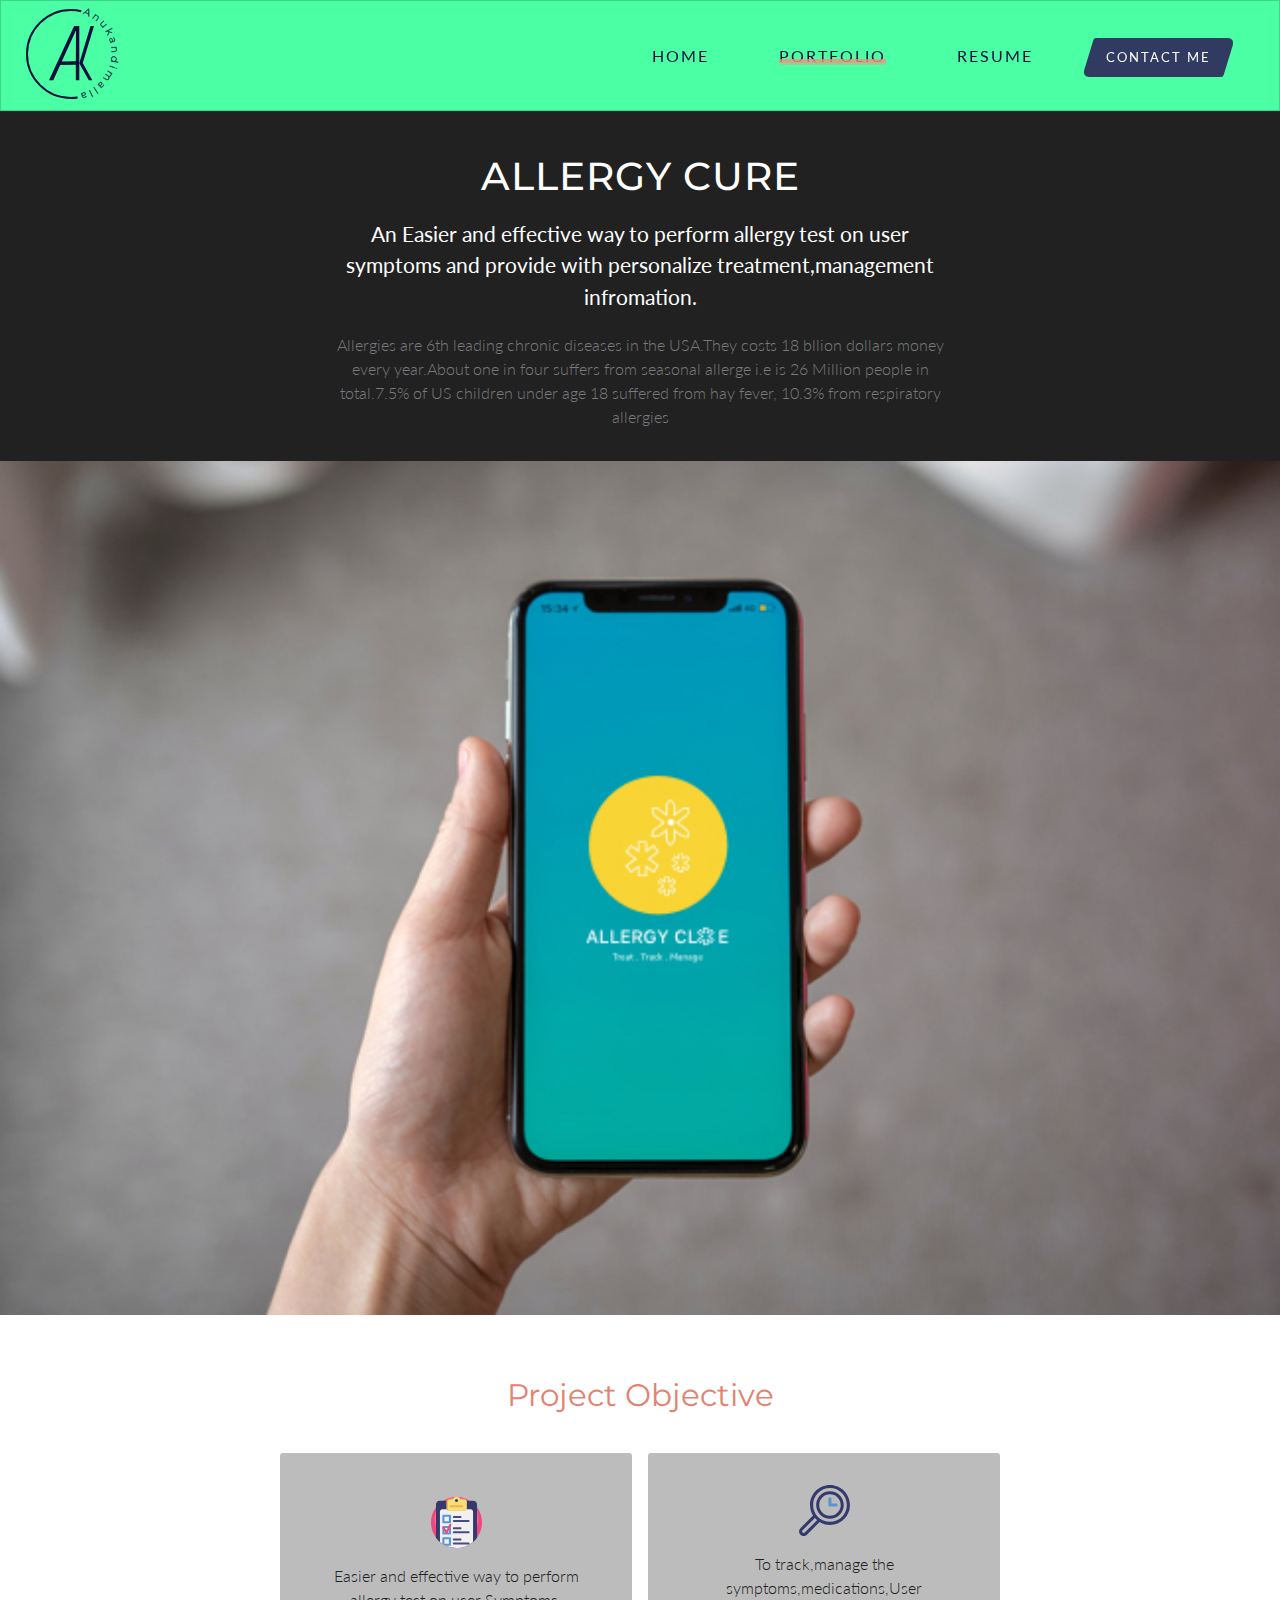
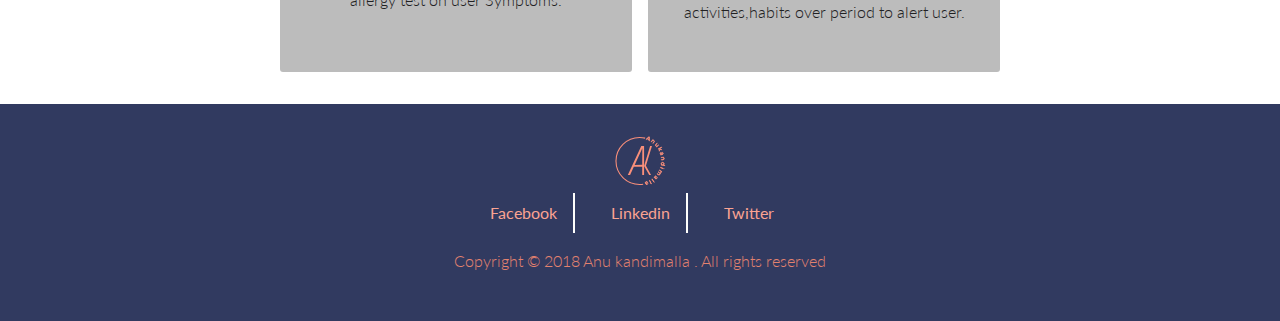
<file: casestudy1.html>
<!DOCTYPE html>

<html lang="en-us">

<head>

<meta charset="UTF-8">

	<meta name="viewport" content="width=device-width, initial-scale=1">

	<title>Anukandimalla-portfolio-work</title>

	<link rel="stylesheet" href="portfoliostyle.css">

	<link href="https://fonts.googleapis.com/css?family=Lato:300,400|Montserrat:400,500" rel="stylesheet">

</head>

<body>
	<header>

		<div class="nav-container">

			<div class="logo">

				<a href="index.html">

					<img src= "images/logo1.svg" alt="logo" > 

				<a/>

			</div>
			
			<nav class="nav-primary"> 

				<ul>

					<li ><a href="index.html" >Home</a></li> 

					<li><a href="portfolio.html" class="current-page" >portfolio</a></li>

					<li><a href="resume.html">Resume</a></li>

					<li><a class="normal-button" href="contact.html"><span>Contact me</span></a></li>


				</ul>

			</nav>
			
		</div>

	</header>
	<main>

		<section class="casestudy-wrapper">

			<div class="content-wrapper">

				<h1>Allergy cure</h1>

				<p>An Easier and effective way to perform allergy test on user symptoms and provide with personalize treatment,management infromation. </p>

				<p>Allergies are 6th leading chronic diseases in the USA.They costs 18 bllion dollars money every year.About one in four suffers from seasonal allerge i.e is 26 Million people in total.7.5% of US children under age 18 suffered from hay fever, 10.3% from respiratory allergies</p>

			</div>

		</section>

		<div class="casestudy-banner">

			<img class="casestudy-banner-image" src="images/allergycure.jpg" alt="casestudy-image"> 

		</div>

		<section class="casestudy-objective">

			<div class="casestudy-content-wrapper" >

				<h2>Project Objective</h2>

					<div class="casestudy-objective-wrapper">

						<div class="casestudy-objective1">

							<img  src="images/allergytest.svg" alt="allergy-test">

							<p>Easier and effective way to perform allergy test on user Symptoms.</p>

						</div>

						<div class="casestudy-objective2">

							<img  src="images/allergytrack.svg" alt="allergy-track">

							<p>To track,manage the symptoms,medications,User activities,habits over period to alert user.</p>

						</div>

					</div>

			</div>

		</section>
		
	</main>
	<footer class="site-footer">
	        
        <div class="footer-logo">

        	<img src= "images/footerlogo.svg" alt="footer-logo" > 

        </div>

    
		<nav class="site-footer-nav">

    		<ul>	
				<li><a href="">Facebook </a></li> 
				<li><a href="">Linkedin </a></li> 
				<li><a href="">Twitter</a></li> 
			</ul>
	   </nav>

	   <p>Copyright © 2018 Anu kandimalla . All rights reserved</P>

	</footer>
	
	
</body>

</html>
</file>
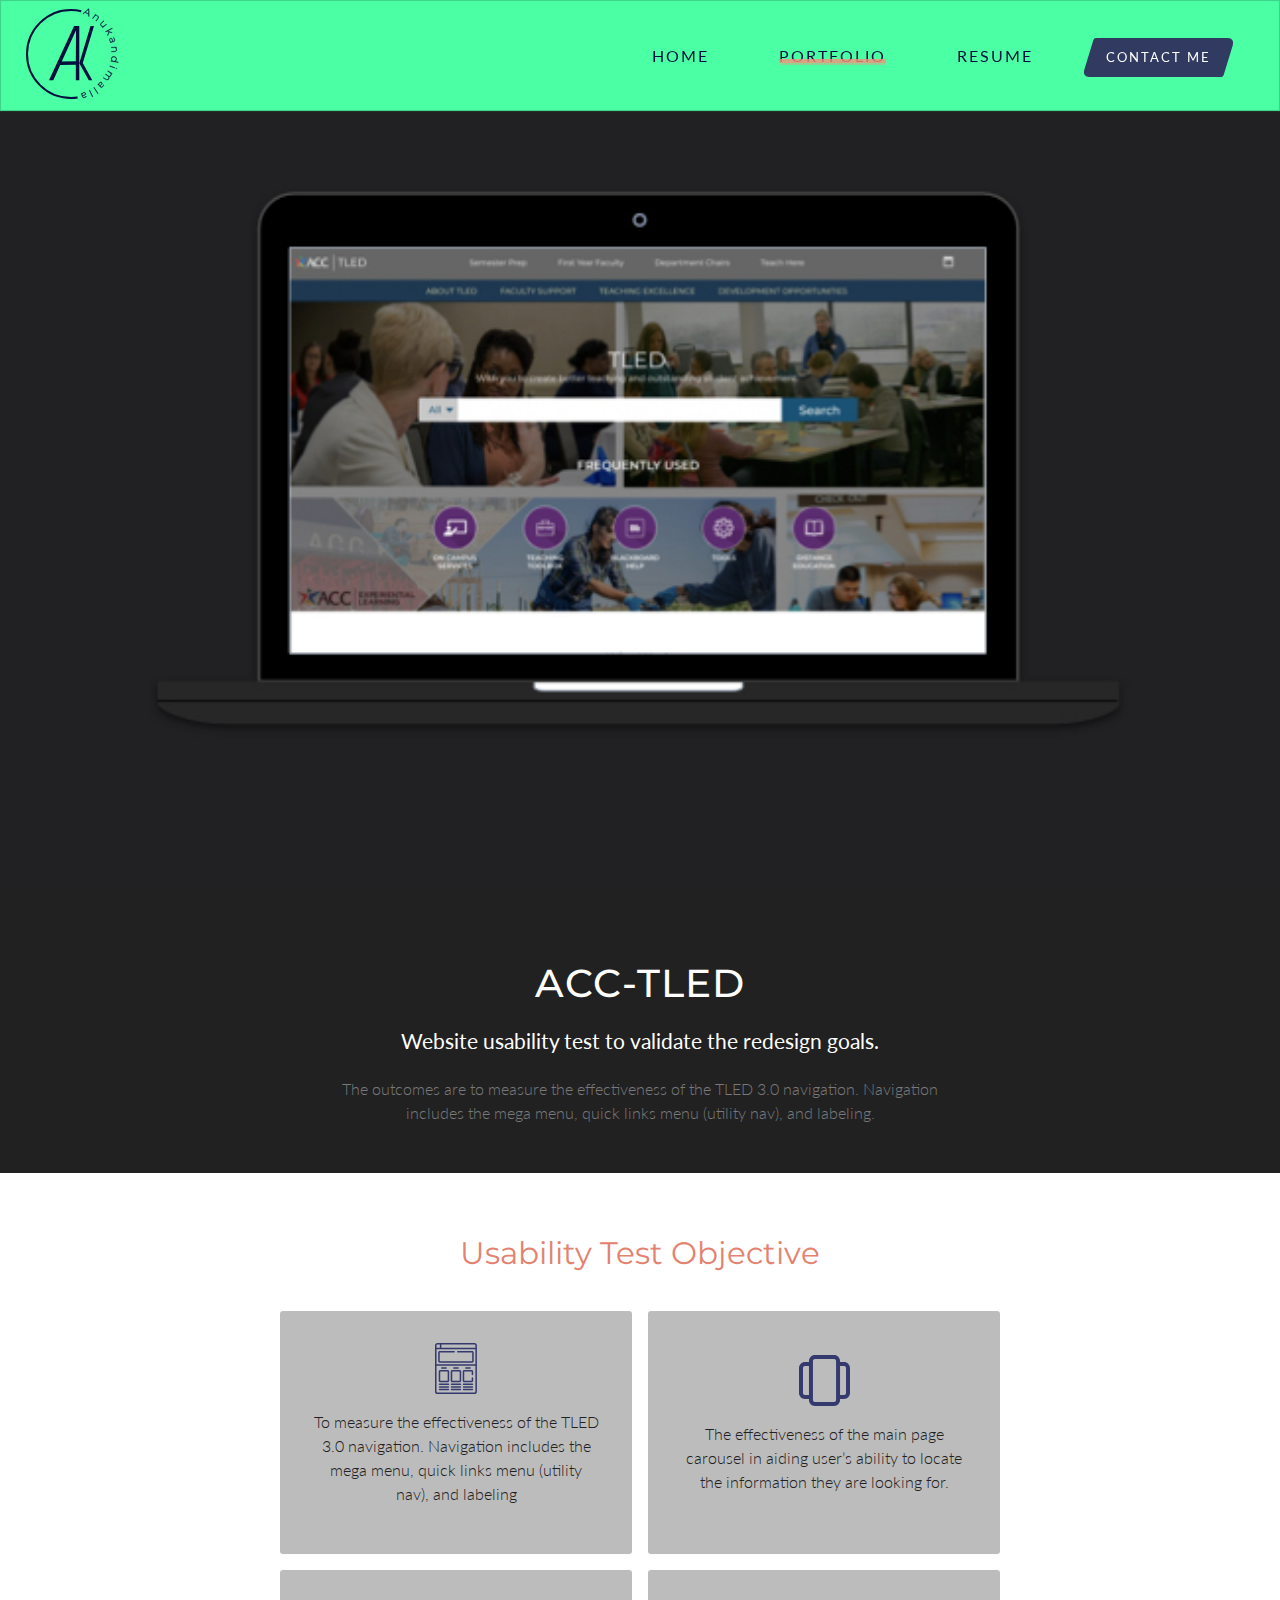
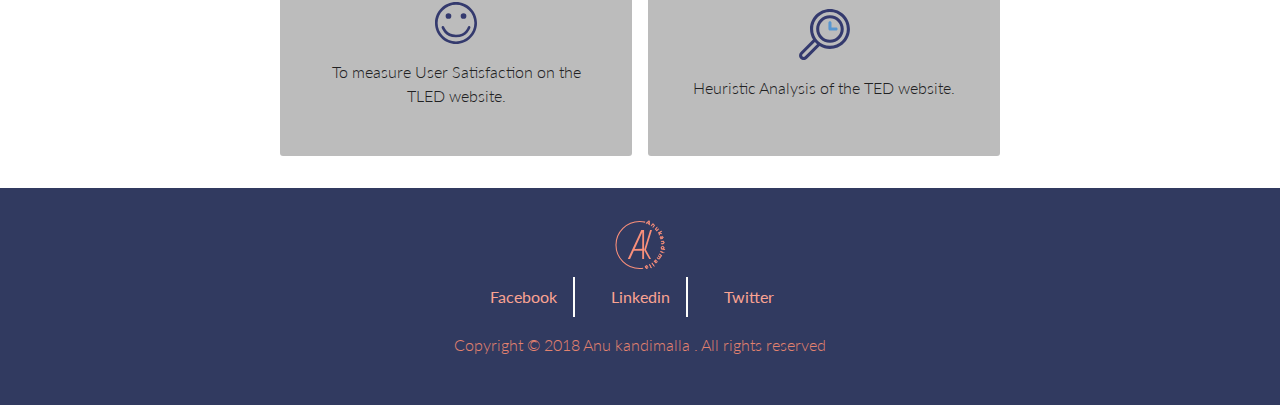
<file: casestudy2.html>
<!DOCTYPE html>
<html lang="en-us">

<head>

<meta charset="UTF-8">

	<meta name="viewport" content="width=device-width, initial-scale=1">

	<title>Anukandimalla-portfolio-work</title>

	<link rel="stylesheet" href="portfoliostyle.css">

	<link href="https://fonts.googleapis.com/css?family=Lato:300,400|Montserrat:400,500" rel="stylesheet">

</head>

<body>
	<header>

		<div class="nav-container">

			<div class="logo">

				<a href="index.html">

					<img src= "images/logo1.svg" alt="logo" > 

				<a/>

			</div>
			
			<nav class="nav-primary"> 

				<ul>

					<li ><a href="index.html" >Home</a></li> 

					<li><a href="portfolio.html" class="current-page" >portfolio</a></li>

					<li><a href="resume.html">Resume</a></li>

					<li><a class="normal-button" href="contact.html"><span>Contact me</span></a></li>


				</ul>

			</nav>
		</div>

	</header>
	<main>

		<div class="casestudy-tempate-research-banner">

			<img class="casestudy-tempate-research-banner-image" src="images/acctled12.jpg" alt="casestudyacctled-image"> 

		</div>

		<section class="casestudy-template-research-wrapper">

			<div class="content-wrapper">

				<h1>ACC-TLED</h1>

				<p>Website usability test to validate the redesign goals.</p>

				<p>The outcomes are to  measure the effectiveness of the TLED 3.0 navigation. Navigation includes the mega menu, quick links menu (utility nav), and labeling. </p>

			</div>

		</section>

		<section class="casestudy-template-research-objective">

			<div class="casestudy-template-research-content-wrapper" >

				<h2>Usability Test Objective</h2>

					<div class="casestudy-objective-wrapper">

						<div class="casestudy-objective1">

							<img  src="images/nav.svg" alt="navigation">

							<p>To measure the effectiveness of the TLED 3.0 navigation. Navigation includes the mega menu, quick links menu (utility nav), and labeling</p>

						</div>

						<div class="casestudy-objective2">

							<img  src="images/carousel.svg" alt="carousel">

							<p>The effectiveness of the main page carousel in aiding user’s ability to locate the information they are looking for.</p>

						</div>
						<div class="casestudy-objective2">

							<img  src="images/smile.svg" alt="Satisfaction">

							<p>To measure User Satisfaction on the TLED website.</p>

						</div>
						<div class="casestudy-objective2">

							<img  src="images/allergytrack.svg" alt="allergy-track">

							<p>Heuristic Analysis of the TED website.</p>

						</div>

					</div>

			</div>

		</section>
		
	</main>
	<footer class="site-footer">
        
            <div class="footer-logo">

            	<img src= "images/footerlogo.svg" alt="footer-logo" > 

            </div>

        
    		<nav class="site-footer-nav">

	    		<ul>	
					<li><a href="">Facebook </a></li> 
					<li><a href="">Linkedin </a></li> 
					<li><a href="">Twitter</a></li> 
				</ul>
		   </nav>

		   <p>Copyright © 2018 Anu kandimalla . All rights reserved</P>

	</footer>
	
</body>

</html>
</file>
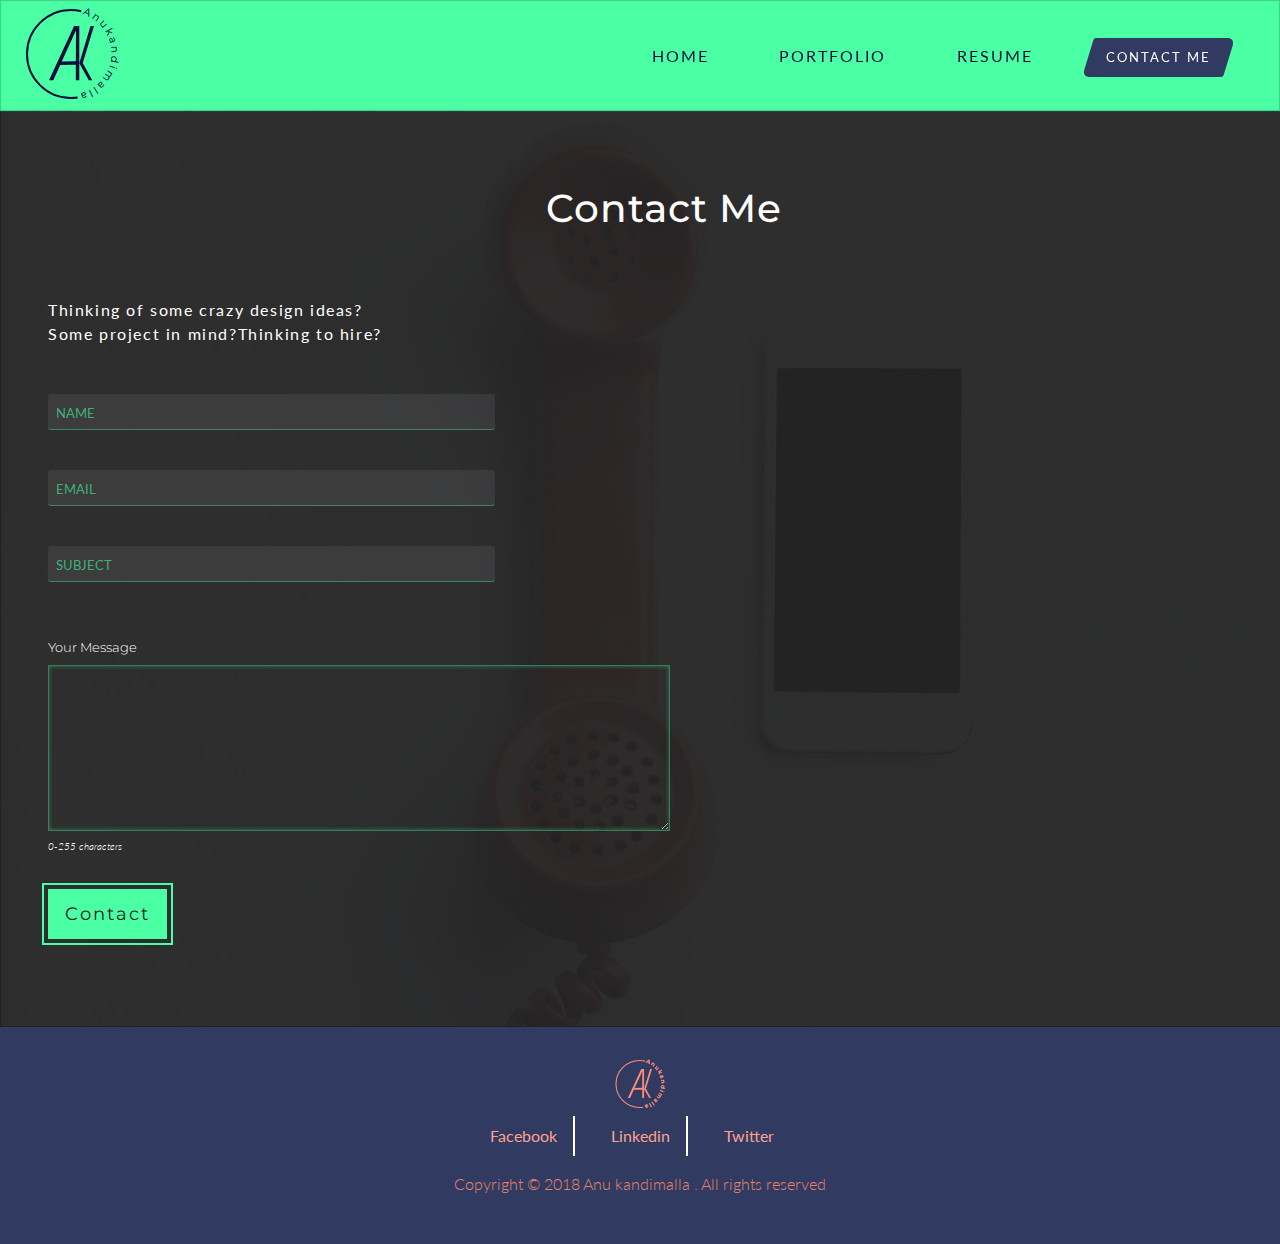
<file: contact.html>
<!DOCTYPE html>
<html lang="en-us">

<head>

	<meta charset="UTF-8">

	<meta name="viewport" content="width=device-width, initial-scale=1">

	<title>Anukandimalla-contact-me</title>

	<link rel="stylesheet" href="portfoliostyle.css">

	<link href="https://fonts.googleapis.com/css?family=Lato:300,400|Montserrat:400,500" rel="stylesheet">

</head>

<body>

	<header>

		<div class="nav-container">

			<div class="logo">

				<a href="index.html">

					<img src= "images/logo1.svg" alt="logo" > 

				<a/>

			</div>
			
			<nav class="nav-primary"> 

				<ul>

					<li ><a href="index.html">Home</a></li> 

					<li><a href="portfolio.html">portfolio</a></li>

					<li><a href="resume.html">Resume</a></li>

					<li><a class="normal-button" href="contact.html" class="current-page"><span>Contact me</span></a></li>

				</ul>

			</nav>

		</div>

	</header>

	<main class="contact-container">

		<div class="form-contact">

				<h1>Contact Me</h1>

					<div class="form-contact-description">

						<p>Thinking of some crazy design ideas?</p>

						<p> Some project in mind?Thinking to hire? </p>

					</div>

					<form action="https://formspree.io/anughna.kandimalla@g.austincc.edu" method="POST">


						
						<input type="text" id="your-name" name="your-name" placeholder="Name" required>
						
						<input type="email" id="name" name="_replyto" placeholder="Email" required>

						<input type="text" name="subject" id="subject" placeholder="Subject" required>

						<label for="message">Your Message </label>
						<textarea id="message" name="massage"></textarea>
						<p class="textarea-microcopy">0-255 characters</p>

						<button type="submit">Contact</button>

					</form>

		</div>

		

	</main>

	<footer class="site-footer">
        
            <div class="footer-logo">

            	<img src= "images/footerlogo.svg" alt="footer-logo" > 

            </div>

        
    		<nav class="site-footer-nav">

	    		<ul>	
					<li><a href="">Facebook </a></li> 
					<li><a href="">Linkedin </a></li> 
					<li><a href="">Twitter</a></li> 
				</ul>
		   </nav>

		   <p>Copyright © 2018 Anu kandimalla . All rights reserved</P>

	</footer>
</body>

</html>
</file>
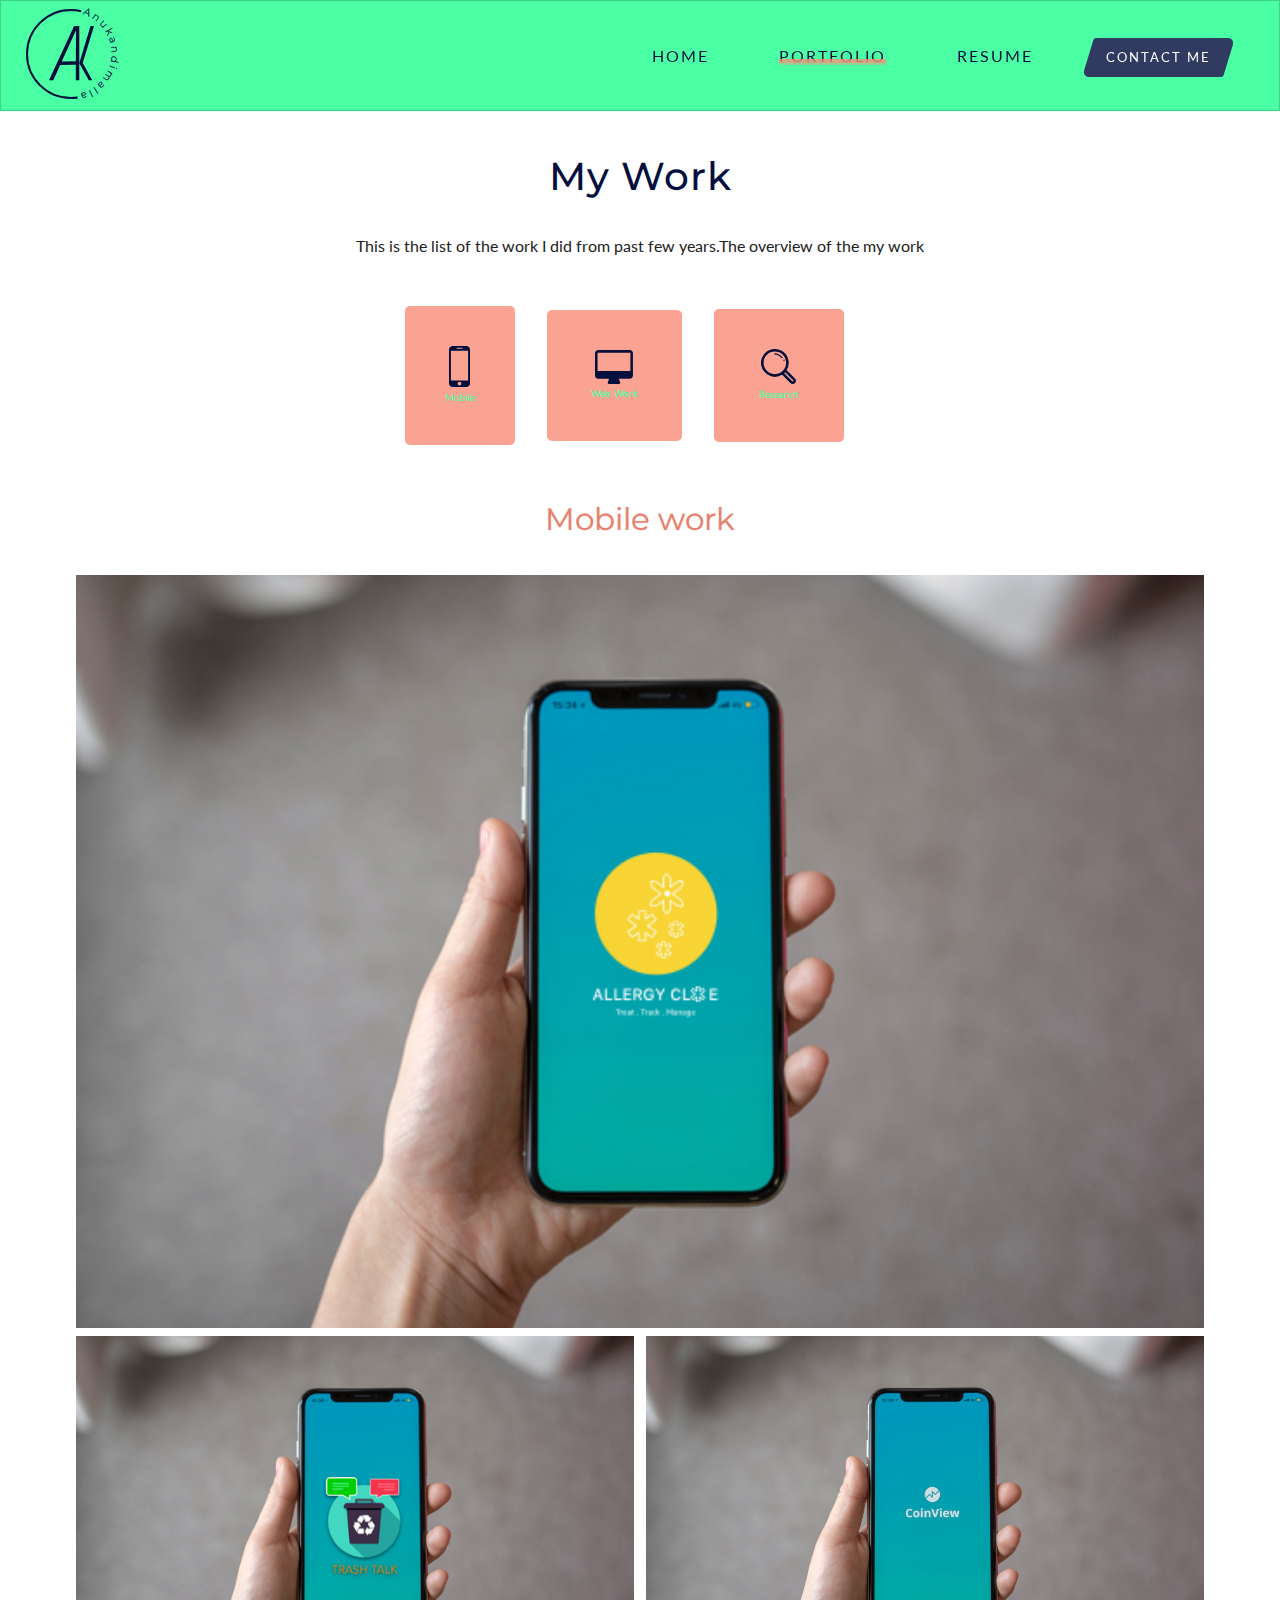
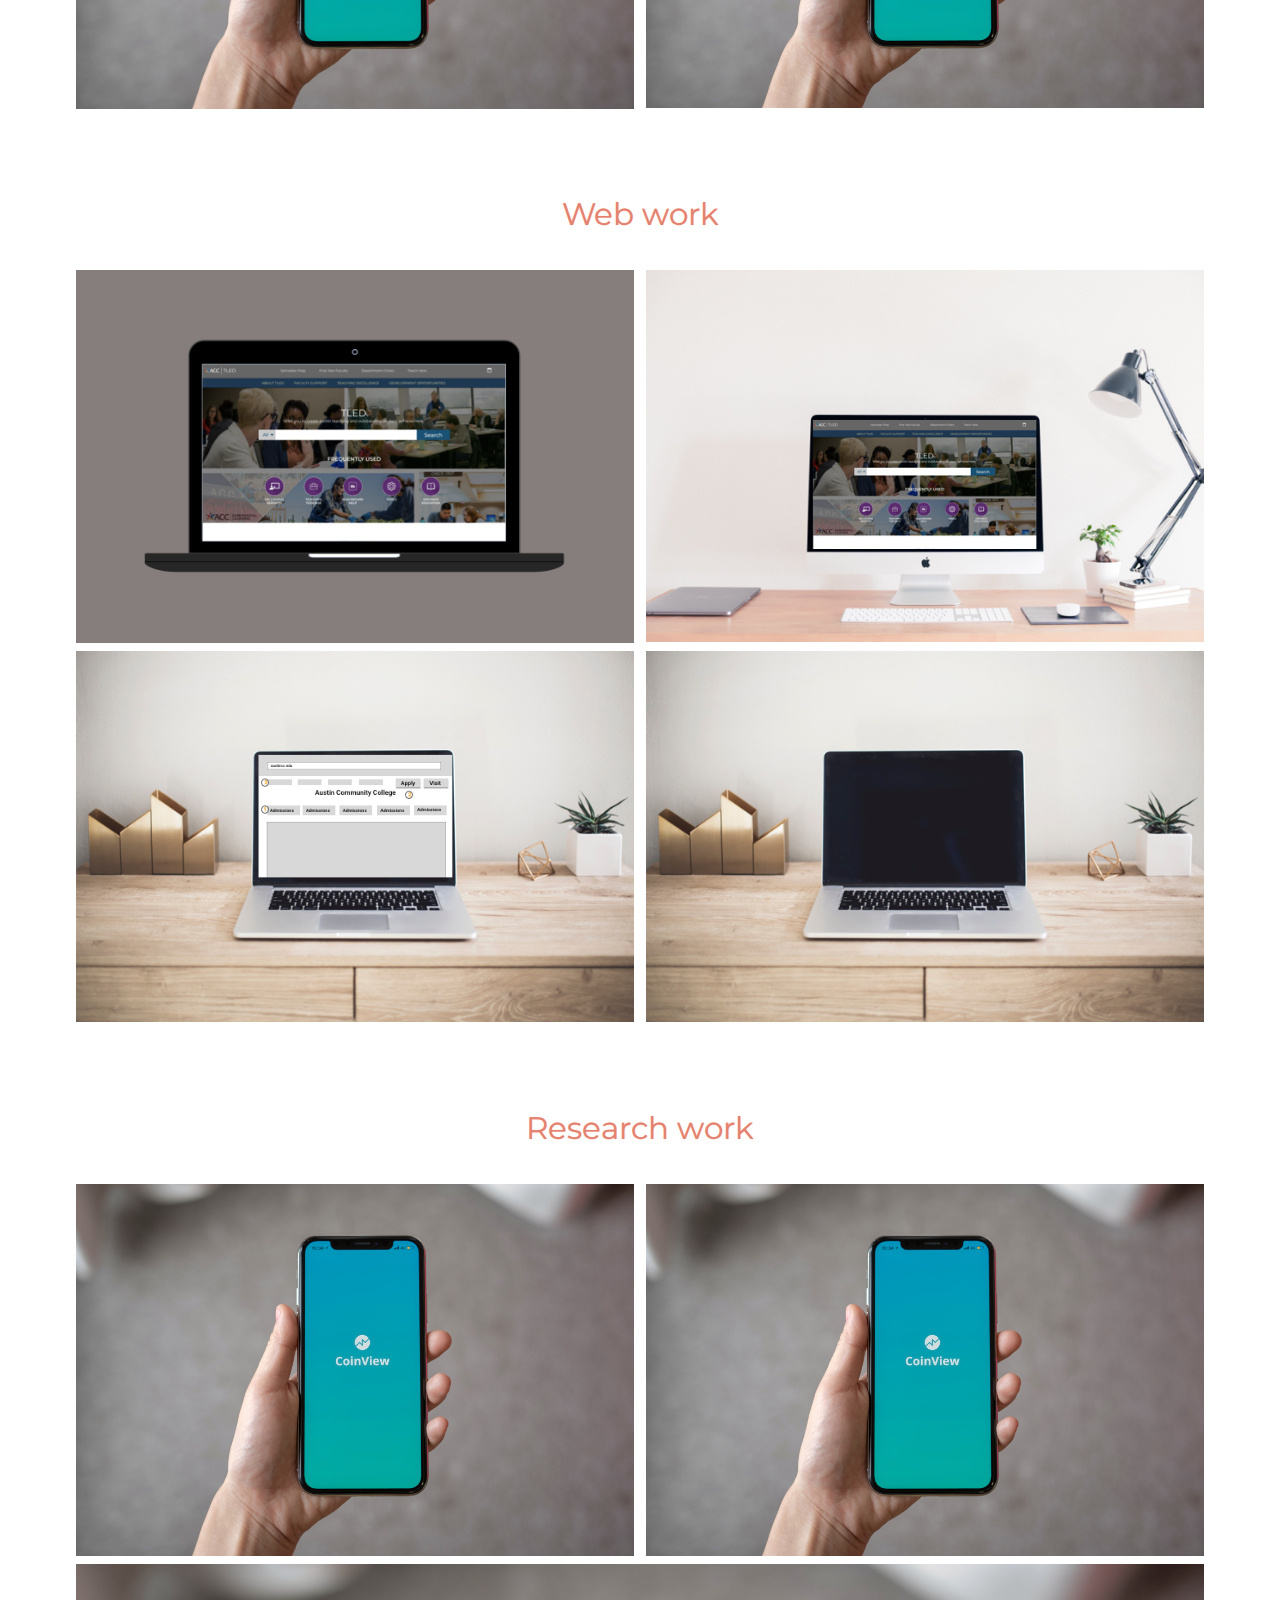
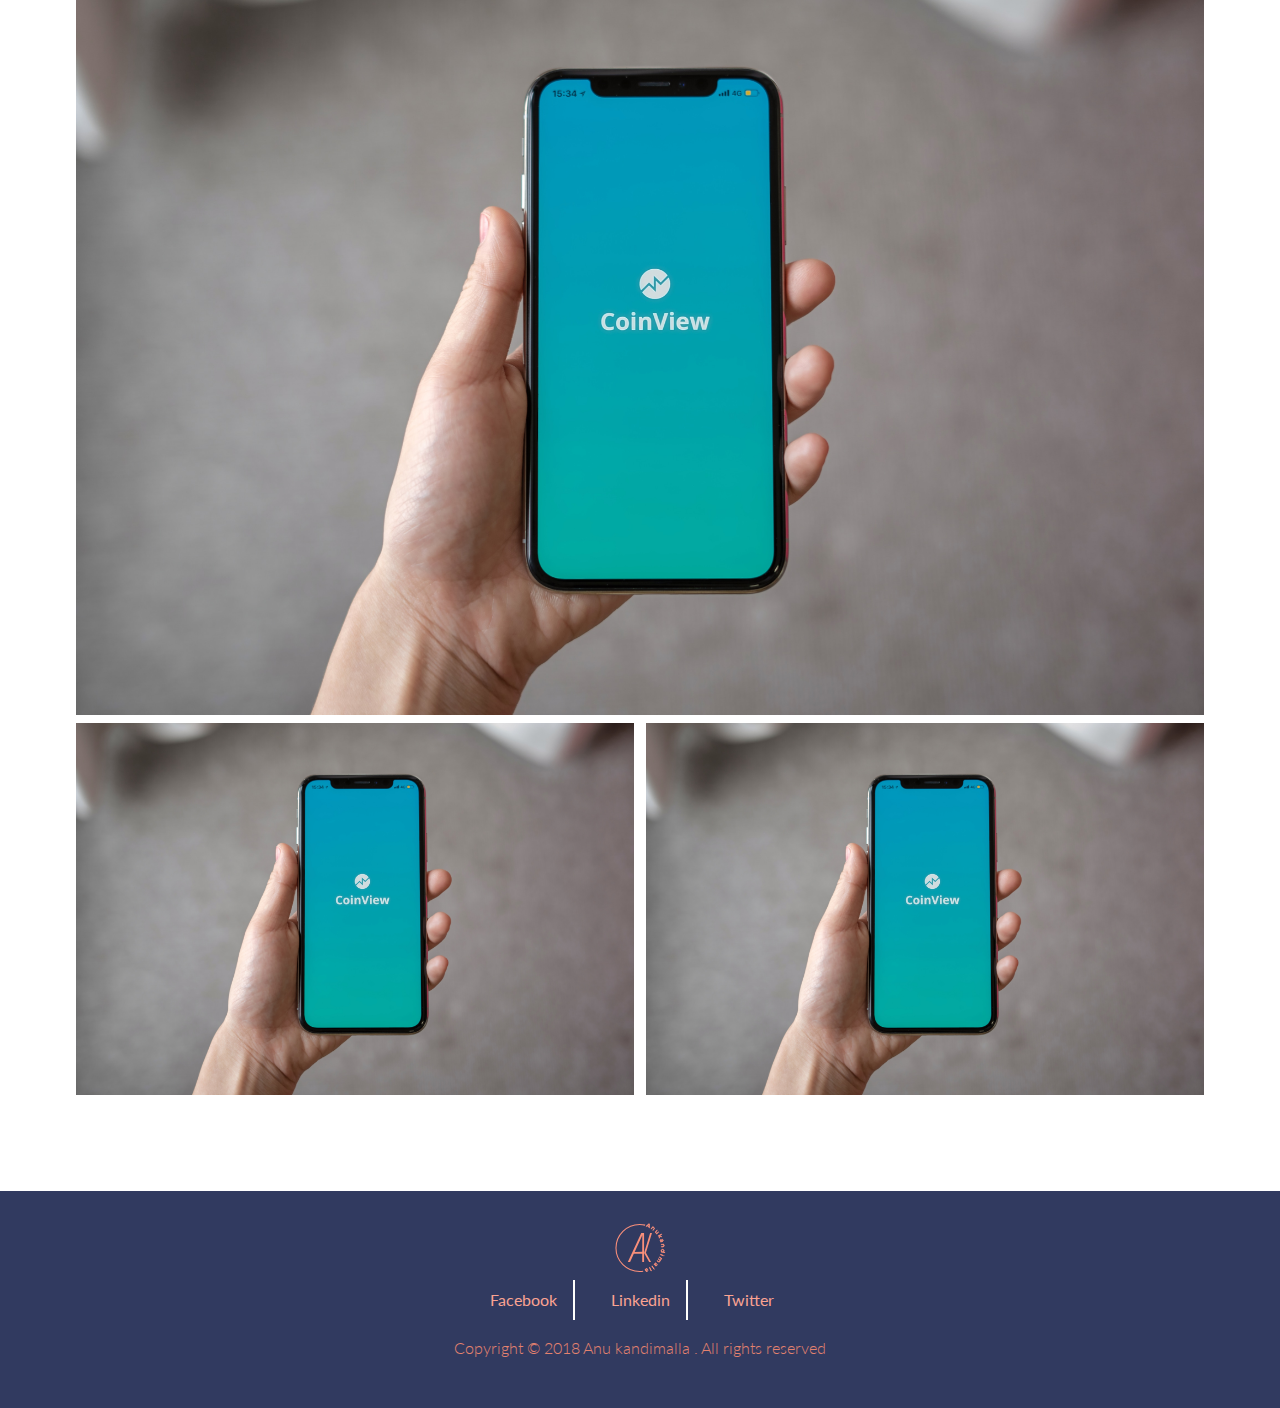
<file: portfolio.html>
<!DOCTYPE html>
<html lang="en-us">

<head>

	<meta charset="UTF-8">

	<meta name="viewport" content="width=device-width, initial-scale=1">

	<title>Anukandimalla-portfolio-work</title>

	<link rel="stylesheet" href="portfoliostyle.css">

	<link href="https://fonts.googleapis.com/css?family=Lato:300,400|Montserrat:400,500" rel="stylesheet">

</head>

<body>
	<header>

		<div class="nav-container">

			<div class="logo">

				<a href="index.html">

					<img src= "images/logo1.svg" alt="logo" > 

				<a/>

			</div>
			
			<nav class="nav-primary"> 

				<ul>

					<li ><a href="index.html" >Home</a></li> 

					<li><a href="portfolio.html" class="current-page" >portfolio</a></li>

					<li><a href="resume.html">Resume</a></li>

					<li><a class="normal-button" href="contact.html"><span>Contact me</span></a></li>


				</ul>

			</nav>

		</div>

	</header>

	<main class="work-container">

		<h1>My Work</h1>

		<p>This is the list of the work I did from past few years.The overview of the my work</p>

		<nav class="portfolio-guide-nav"> 

			<ul>

				<li class="portfolio-guide-nav-content">
					<a  href="#portfolio-mobile-work-type">
						<img class="resume-guide-icons" src= "images/mobile1.svg" alt="mobile-icon" >
						<p>Mobile</p>
					</a>
				</li> 

				<li class="portfolio-guide-nav-content">
					<a  href="#portfolio-web-work-type">
						<img class="resume-guide-icons" src= "images/laptop.svg" alt="laptop-icon">
						<p>Web Work</p>
					</a>
				</li>

				<li class="portfolio-guide-nav-content">
					<a href="#portfolio-research-work-type">
						<img class="resume-guide-icons" src= "images/research.svg" alt="research-icon">
						<p>Research</p>
					</a>
				</li>


			</ul>

		</nav>

		<h2 class="portfolio-work-type" id="portfolio-mobile-work-type">Mobile work</h2>

			<div class="portfolio-catalog">

				<div class="portfolio-containter">
					<a  href="casestudy1.html">
						<img src="images/allergycure.jpg" alt="allergycure-app-image">
						<div class="description">
							<h3> Allergy Cure</h3>
							<p>Seasonal Allegry Information,Management,Treatment</p>
						</div>
					</a>
				</div>
				<div class="portfolio-containter">
					<a href="#">
						<img src="images/trashtalk.png" alt="trashtalk-app-image">
						<div class="description">
							<h3> Trash-Talk</h3>
							<p>The Recycling chat bot helper</p>
						</div>
					</a>
				</div>
				<div class="portfolio-containter">
					<a href="#">
						<img src="images/project1.jpg" alt="Craigslist-app-image">
						<div class="description">
							<h3>Craigslist-Redesign</h3>
							<p>Mobile Version of Cragislist</p>
						</div>
					</a>
				</div>	

			</div>


		<h2 class="portfolio-work-type" id="portfolio-web-work-type">Web work</h2>

			<div class="portfolio-web-work-catalog">

				<div class="portfolio-web-work-containter">
						<a href="casestudy2.html">
							<img src="images/acctled1.png" alt="ACC-TLED-image">
							<div class="description">
								<h3>ACC TLED</h3>
								<p>Feasibility and Desirability concepts of ACC TLED Homepage</p>
							</div>
						</a>
					</div>
					<div class="portfolio-web-work-containter">
						<a href="#">
							<img src="images/webproject2.png" alt="ACC-degree-mappers">
							<div class="description">
								<h3>Degree Mapper</h3>
								<p>Helps students to plan courses</p>
							</div>
						</a>
					</div>
					<div class="portfolio-web-work-containter">
						<a href="#">
							<img src="images/webproject3.png" alt="gmail-login-redesign-image">
							<div class="description">
								<h3>Gmail Login Redesign</h3>
								<p>Single sign on Log-in</p>
							</div>
						</a>
					</div>
					<div class="portfolio-web-work-containter">
						<a href="#">
							<img src="images/webproject4.png" alt="smarthome-iot">
							<div class="description">
								<h3>SmartHome</h3>
								<p>IOT hub to control all your smart devices</p>
							</div>
						</a>
					</div>

			</div>

		<h2 class="portfolio-work-type" id="portfolio-research-work-type">Research work</h2>

			<div class="portfolio-research-work-catalog">


				<div class="portfolio-research-work-containter">
						<a href="#">
							<img src="images/project1.jpg" alt="USabilitytest-image">
							<div class="description">
								<h3>Usability Test</h3>
								<p>Lorem ipsum dolor sit amet, consectetur </p>
							</div>
						</a>
					</div>
					<div class="portfolio-research-work-containter">
						<a href="#">
							<img src="images/project1.jpg" alt="vacationplanning-image">
							<div class="description">
								<h3>Vacation panning</h3>
								<p>Lorem ipsum dolor sit amet, consectetur</p>
							</div>
						</a>
					</div>
					<div class="portfolio-research-work-containter">
						<a href="#">
							<img src="images/project1.jpg" alt="ACC-degree-mappers-image">
							<div class="description">
								<h3>ACC Degree plan</h3>
								<p>Lorem ipsum dolor sit amet, consectetur</p>
							</div>
						</a>
					</div>
					<div class="portfolio-research-work-containter">
						<a href="#">
							<img src="images/project1.jpg" alt="Sunscreen-app-image">
							<div class="description">
								<h3>Sunscreen</h3>
								<p>Lorem ipsum dolor sit amet, consectetur</p>
							</div>
						</a>
					</div>
					<div class="portfolio-research-work-containter">
						<a href="#">
							<img src="images/project1.jpg" alt="Whatsapp-app-image">
							<div class="description">
								<h3>Whatsapp redesign</h3>
								<p>Lorem ipsum dolor sit amet, consectetur</p>
							</div>
						</a>
					</div>

			</div>
		
	</main>

	<footer class="site-footer">
        
            <div class="footer-logo">

            	<img src= "images/footerlogo.svg" alt="footer-logo" > 

            </div>

        
    		<nav class="site-footer-nav">

	    		<ul>	
					<li><a href="">Facebook </a></li> 
					<li><a href="">Linkedin </a></li> 
					<li><a href="">Twitter</a></li> 
				</ul>
		   </nav>

		   <p>Copyright © 2018 Anu kandimalla . All rights reserved</P>

	</footer>

</body>

</html>
</file>
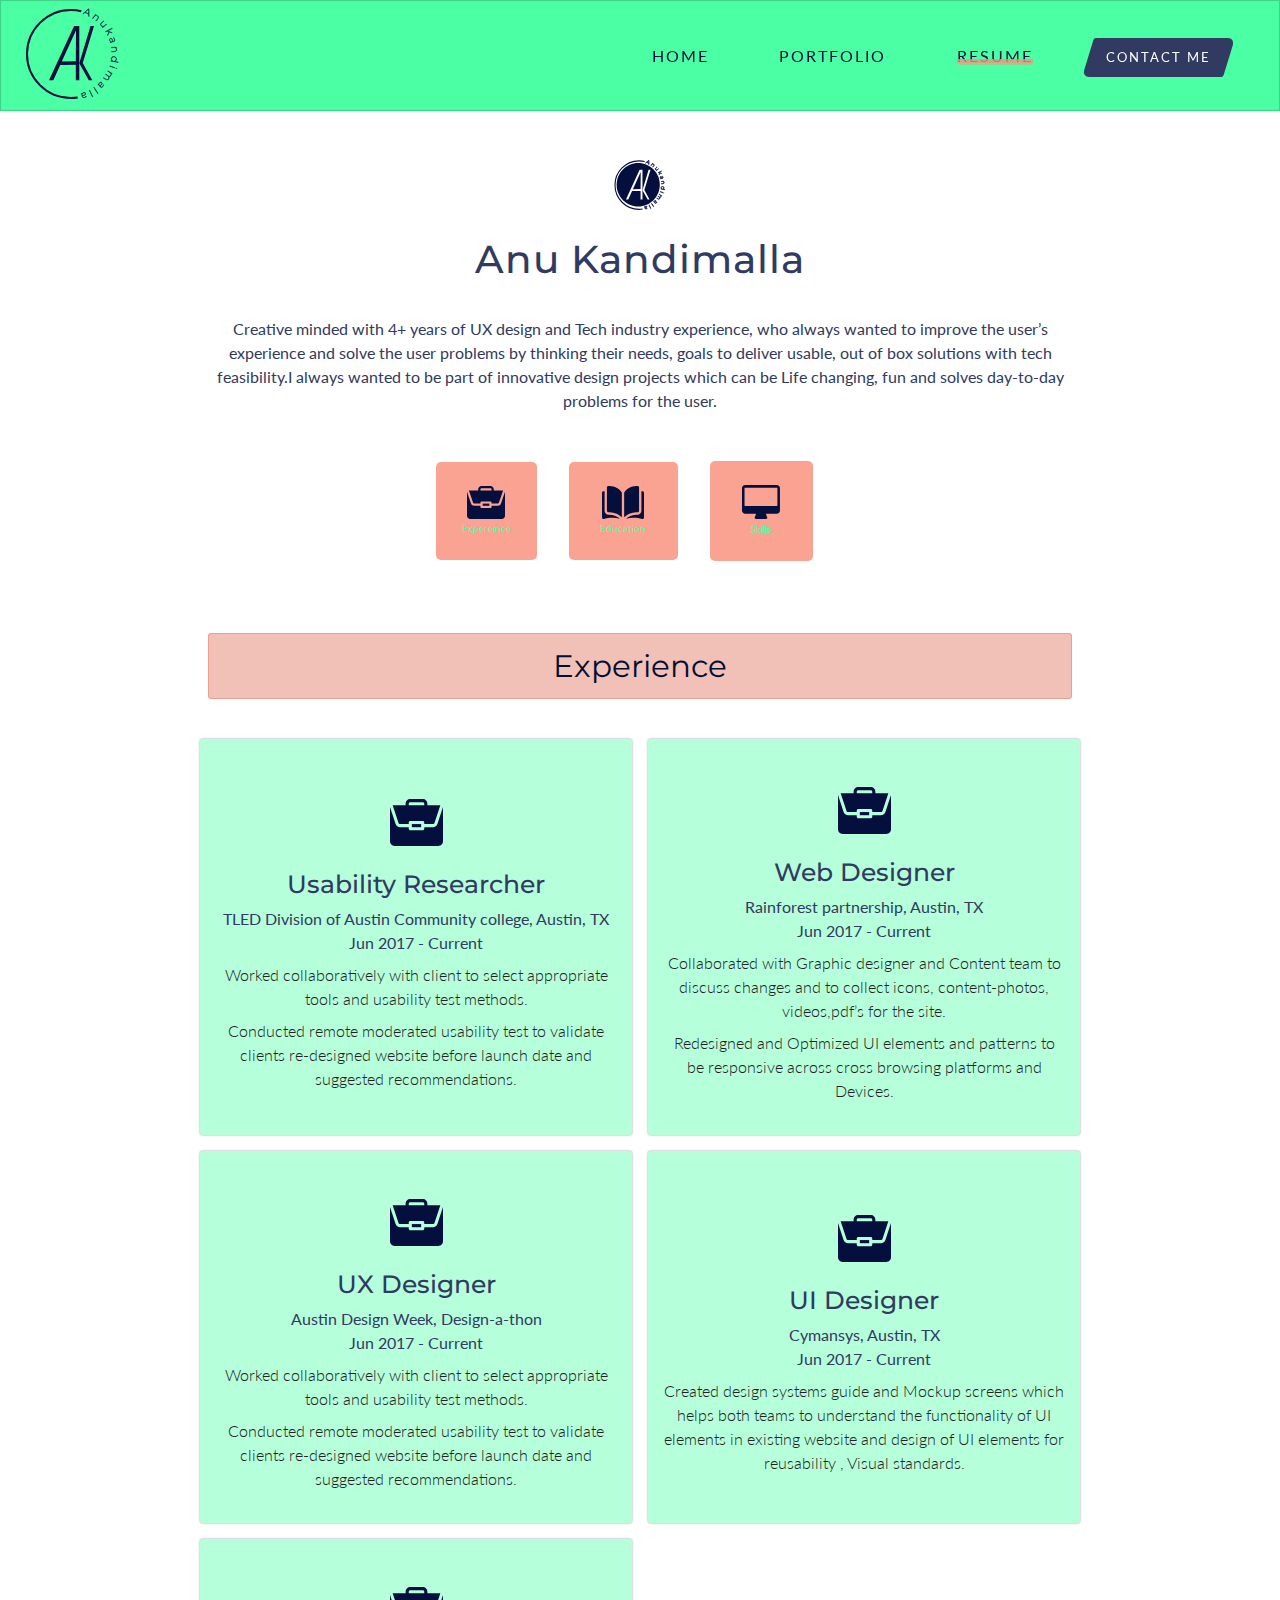
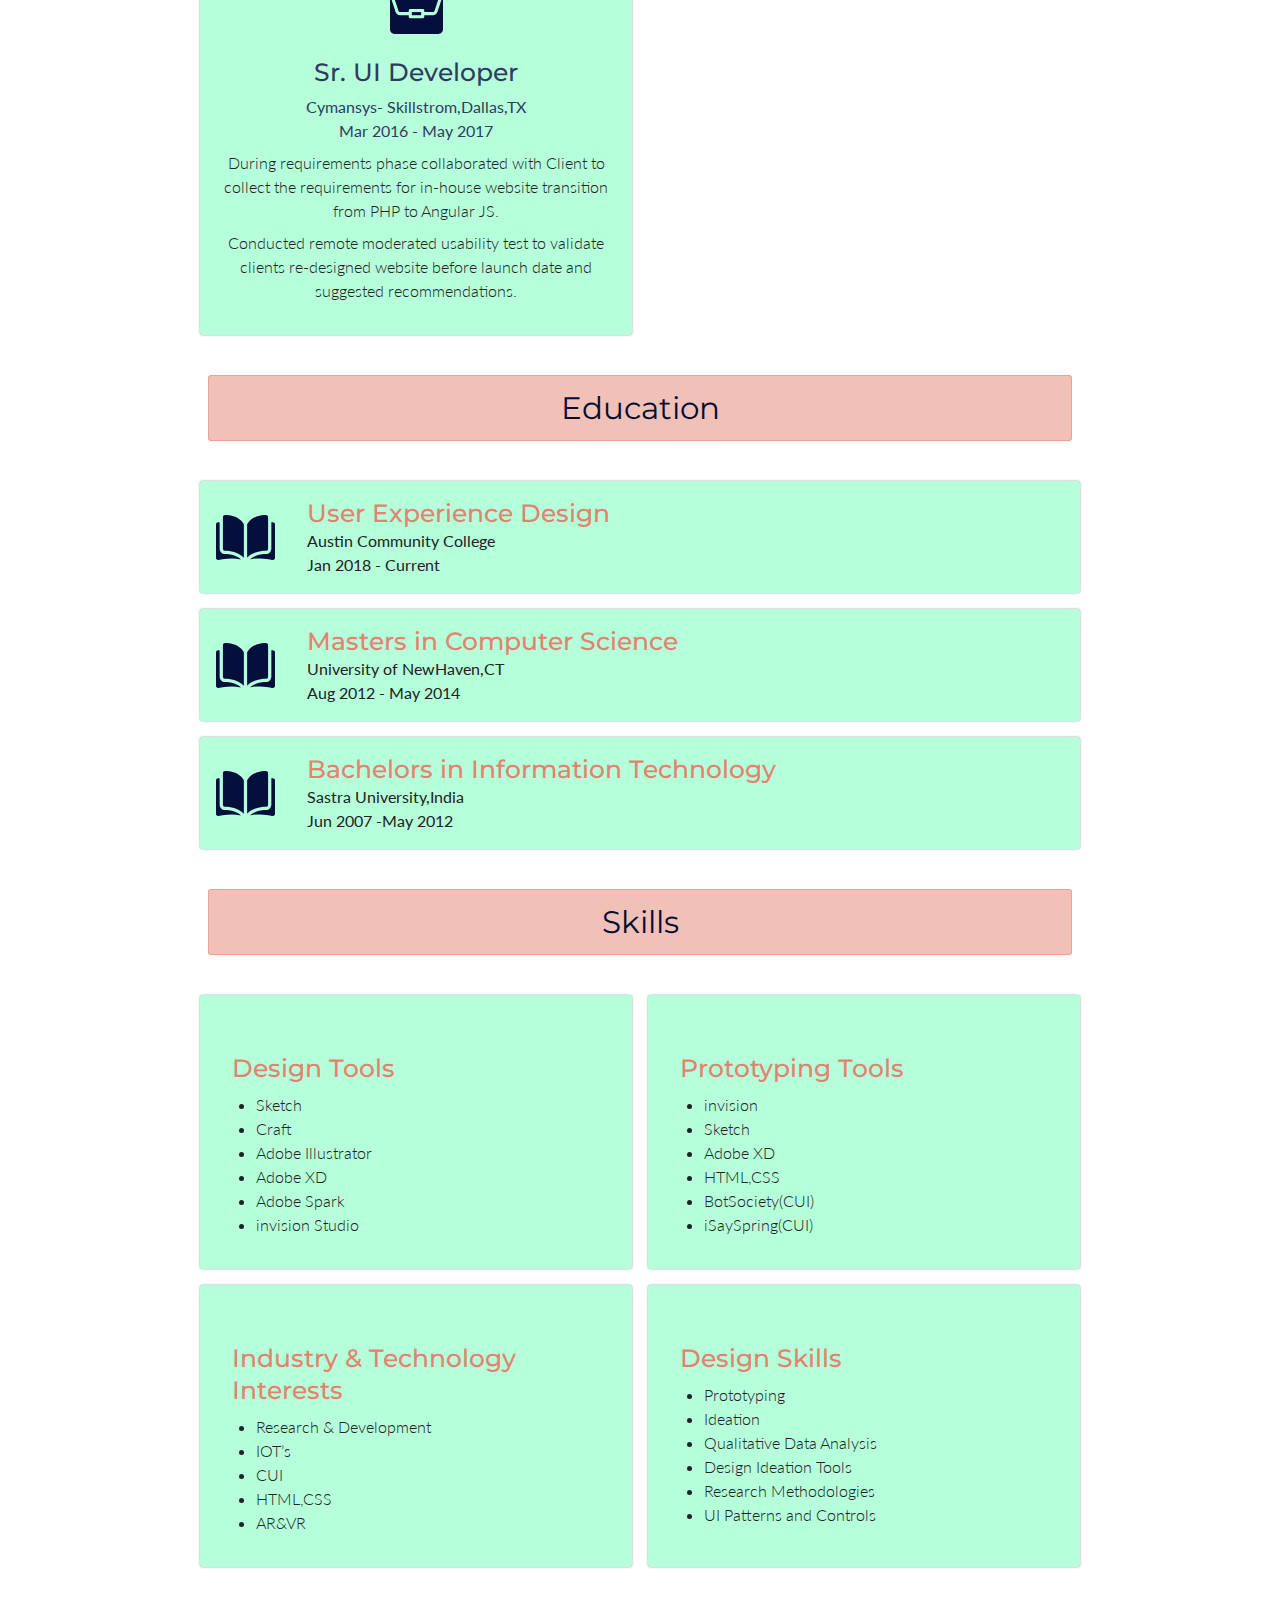
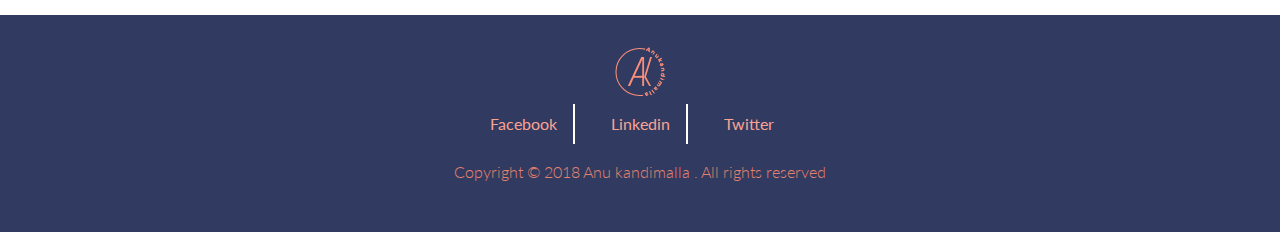
<file: resume.html>
<!DOCTYPE html>
<html lang="en-us">

<head>

	<meta charset="UTF-8">

	<meta name="viewport" content="width=device-width, initial-scale=1">

	<title>Anukandimalla-portfolio-work</title>

	<link rel="stylesheet" href="portfoliostyle.css">

	<link href="https://fonts.googleapis.com/css?family=Lato:300,400|Montserrat:400,500" rel="stylesheet">

</head>

<body>

	<header>

		<div class="nav-container">

			<div class="logo">

				<a href="index.html">

					<img src= "images/logo1.svg" alt="logo" > 

				<a/>

			</div>
			
			<nav class="nav-primary"> 

				<ul>

					<li ><a href="index.html" >Home</a></li> 

					<li><a href="portfolio.html" >portfolio</a></li>

					<li><a href="resume.html" class="current-page">Resume</a></li>

					<li><a class="normal-button" href="contact.html"><span>Contact me</span></a></li>


				</ul>

			</nav>

		</div>

	</header>
	<main>

		<div class="resume-intro">

			<div class="resume-intro-logo">

            	<img src= "images/resumelogo.svg" alt="resume-intro-logo"> 

            </div>


            <div class="resume-intro-wrapper">

				<h1>Anu Kandimalla</h1>

				<p>Creative minded with 4+ years of UX design and Tech industry experience, who always wanted to improve the user’s experience and solve the user problems by thinking their needs, goals to deliver usable, out of box solutions with tech feasibility.I always wanted to be part of innovative design projects which can be Life changing, fun and solves day-to-day problems for the user.</p>

			</div>

			<nav class="resume-guide-nav"> 

				<ul>

					<li class="resume-guide-nav-content">

						<a  href="#experience-section">

							<img class="resume-guide-icons" src= "images/work.svg" alt="expereince-guide-icon">

							<p>Expereince</p>

						</a>

					</li> 

					<li class="resume-guide-nav-content">

						<a href="#education-section">

							<img  class="resume-guide-icons" src= "images/educationnav2.svg" alt="education-guide-icon">

							<p>Education</p>

						</a>

					</li>

					<li class="resume-guide-nav-content">

						<a href="#skill-section">

							<img  class="resume-guide-icons" src= "images/laptop.svg" alt="skill-guide-icon">

							<p>Skills</p>

						</a>

					</li>

					<!-- <li class="resume-guide-nav-content">

						<a href="#">

							<img  class="resume-guide-icons" src= "images/laptop.svg" alt="contact-guide-icon">

							<p>Contact</p>

						</a>

					</li> --> <!-- Wanted to implenet in future -->

				</ul>

			</nav>

			<section id="experience-section" class="experience-wrapper">

				<h2>Experience</h2>

					<div class="experience-content-container">

						<div class=" experience-content1">

							<img  class="experience-icons" src= "images/work.svg" alt="experience-icon">

							<h3 class>Usability Researcher</h3>

							<p>TLED Division of Austin Community college, Austin, TX</p>

							<p>Jun 2017 - Current</p>

							<p>Worked collaboratively with client to select appropriate tools and usability test methods.</p>

							<p>Conducted remote moderated usability test to validate clients re-designed website before launch date and suggested recommendations.</p>


						</div>

						 <div class="experience-content1">

							<img  class="experience-icons" src= "images/work.svg" alt="experience-icon">

							<h3>Web Designer</h3>

							<p>Rainforest partnership, Austin, TX</p>

							<p>Jun 2017 - Current</p>

							<p>Collaborated with Graphic designer and Content team to discuss changes and to collect icons, content-photos, videos,pdf’s for the site.</p>

							<p>Redesigned and Optimized UI elements and patterns to be responsive across cross browsing platforms and Devices.</p>


						</div>
						<div class="experience-content1">

							<img  class="experience-icons" src= "images/work.svg" alt="experience-icon">

							<h3>UX Designer</h3>

							<p>Austin Design Week, Design-a-thon</p>

							<p>Jun 2017 - Current</p>

							<p>Worked collaboratively with client to select appropriate tools and usability test methods.</p>

							<p>Conducted remote moderated usability test to validate clients re-designed website before launch date and suggested recommendations.</p>


						</div>

						<div class="experience-content1">

							<img  class="experience-icons" src= "images/work.svg" alt="experience-icon">

							<h3>UI Designer</h3>

							<p>Cymansys, Austin, TX</p>

							<p>Jun 2017 - Current</p>

							<p>Created design systems guide and Mockup screens which helps both teams to understand the functionality of UI elements in existing website and design of UI elements for reusability , Visual standards.</p>

						</div>

						<div class="experience-content1">

							<img  class="experience-icons" src= "images/work.svg" alt="experience-icon">

							<h3>Sr. UI Developer</h3>

							<p>Cymansys- Skillstrom,Dallas,TX</p>

							<p>Mar 2016 - May 2017</p>

							<p>During requirements phase collaborated with Client to collect the requirements for in-house website transition from PHP to Angular JS.</p>

							<p>Conducted remote moderated usability test to validate clients re-designed website before launch date and suggested recommendations.</p>


						</div>

					</div>

			</section>
			<section id="education-section" class="education-wrapper">

				<h2>Education</h2>

					<div class="education-content-container">

						<div class="education-content">

							<img  class="education-icon" src= "images/education.svg" alt="education-icon">

							<div class="education-content-details">

								<h3>User Experience Design</h3>
								<p>Austin Community College</p>
								<p>Jan 2018 - Current</p>

							</div>


						</div>
						<div class="education-content">

							<img  class="education-icon" src= "images/education.svg" alt="education-icon">

							<div class="education-content-details">

								<h3>Masters in Computer Science</h3>
								<p>University of NewHaven,CT</p>
								<p>Aug 2012 - May 2014</p>

							</div>


						</div>
						<div class="education-content">

							<img  class="education-icon" src= "images/education.svg" alt="education-icon">

							<div class="education-content-details">

								<h3>Bachelors in Information Technology</h3>
								<p>Sastra University,India</p>
								<p>Jun 2007 -May 2012</p>

							</div>

						</div>

					</div>
					
			</section>
			<section id="skill-section" class="skills-wrapper">

				<h2>Skills</h2>

					<div class="skills-content-container">

						<div class="skill-content">

							<h3>Design Tools</h3>

								<ul>
									<li>Sketch</li>
									<li>Craft</li>
									<li>Adobe Illustrator</li>
									<li>Adobe XD</li>
									<li>Adobe Spark</li>
									<li>invision Studio</li>

								</ul>

						</div>
						<div class="skill-content">

							<h3>Prototyping Tools</h3>

								<ul>
									<li>invision</li>
									<li>Sketch</li>
									<li>Adobe XD</li>
									<li>HTML,CSS</li>
									<li>BotSociety(CUI)</li>
									<li>iSaySpring(CUI)</li>

								</ul>

						</div>
						<div class="skill-content">

							<h3>Industry & Technology Interests</h3>

								<ul>
									<li>Research & Development</li>
									<li>IOT’s</li>
									<li>CUI</li>
									<li>HTML,CSS</li>
									<li>AR&VR</li>

								</ul>

						</div>
						<div class="skill-content">

							<h3>Design Skills</h3>

								<ul>
									<li>Prototyping</li>
									<li>Ideation</li>
									<li>Qualitative Data Analysis</li>
									<li>Design Ideation Tools</li>
									<li>Research Methodologies</li>
									<li>UI Patterns and Controls</li>

								</ul>

						</div>
						
					</div>

			</section>

		</div>
		
	</main>
	<footer class="site-footer">
        
            <div class="footer-logo">

            	<img src= "images/footerlogo.svg" alt="footer-logo" > 

            </div>

        
    		<nav class="site-footer-nav">

	    		<ul>	
					<li><a href="">Facebook </a></li> 
					<li><a href="">Linkedin </a></li> 
					<li><a href="">Twitter</a></li> 
				</ul>
		   </nav>

		   <p>Copyright © 2018 Anu kandimalla . All rights reserved</P>

	</footer>
	
</body>

</html>
</file>
<file: portfoliostyle.css>
html {
	/*primary-Colors*/
	--color-primary-screaming-green:		#4BFFA5;
	--color-primary-deepcoveblue:			#040F3D;
	--color-primary-Salmon: 				#F98F7A;

	/*grey-Colors*/
	--color-primary-grey: 					#48484A;
	--color-variables-dark-grey:			#212122; 
	--color-variables-light-grey:			#79797B; 

	/*Screaming-green-variables*/
	--color-variable-dark-screaming-green:	#3ED188;
	--color-variable-light-screaming-green:	#6BFFB5;

	/*deepvove-blue-variables*/
	--color-variable-dark-deepcoveblue: 	#040D32;
	--color-variable-light-deepcoveblue: 	#313A60;

	/*salmon-variables*/
	--color-variable-dark-Salmon: 			#E3826F;
	--color-variable-light-Salmon: 			#FAA392;

	/*white-variables*/
	--color-variables-smoke-white:			#FEFEFC; /* body background color */ 
	--color-variables-white:				#FFFFFF; /* element background color */

	/*fonts*/
	--font-primary:		'Lato', sans-serif;
	--font-secondary:	'Montserrat', sans-serif;
}

/* ==========================================================================
   Typography
   ========================================================================== */

html {
	color: var( --color-variables-dark-grey ); /* #212122 */
	font-size: 16px;
	font-weight: 300;
	line-height: 1.5;

	--ratio: 1.25;
	--size-xxxlarge:	calc( 1rem * var(--ratio) * var(--ratio) * var(--ratio) * var(--ratio) ); 
	--size-xxlarge:		calc( 1rem * var(--ratio) * var(--ratio) * var(--ratio) );
	--size-xlarge:		calc( 1rem * var(--ratio) * var(--ratio) );
	--size-large: 		calc( 1rem * var(--ratio) );
	--size-small:		var(--ratio);
	--size-xsmall:		calc( 1rem * ( var(--ratio) / 2) );

}

body {
	background-color: var( --color-variables-white );
}

/* links*/

a {
	color: var( --color-primary-screaming-green );
	font-family: var(--font-primary);
}

a:hover , a:focus {
	text-decoration: underline;
}

a:active { 
	text-decoration: underline; /* wanted to zoom/scale */
	transform: scale(1.1); 
   
}
 
a:visited {
    color: var( --color-primary-deepcoveblue );
}

/* headings*/


h1 , h2 , h3 , h4, h5, h6 {
	font-family: var( --font-secondary );
}

h1 , h3 , h6 {
	font-weight:500;
}
h2 , h4 , h5 {
	font-weight:400;
}

h1 {
	color: var( --color-primary-deepcoveblue );
	font-size: var( --size-xxxlarge );
	line-height: 2rem;
	letter-spacing: 1px;
}

h2 {
	color: var( --color-variable-dark-Salmon );
	font-size: var( --size-xxlarge );
	line-height: 2rem;
}
h3 {
	color: var( --color-variable-dark-Salmon );
	font-size: var( --size-xlarge );
	line-height: 1.7rem;
}
h4 {
	color: var(--color-primary-deepcoveblue);
	font-size: var(--size-large);
	line-height: 1.5rem;
	margin: 1.5rem 0 1rem;
}
h5 {
	color: var(--color-primary-deepcoveblue);
	font-size: var(--size-small);
	line-height: 1.2rem;
	margin: 1.5rem 0 1rem;
}
h6 {
	color: var(--color-variable-dark-Salmon);
	font-size: var(--size-xsmall);
	line-height: 0.8rem;
	margin: 1.5rem 0 1rem;
}

p {
	font-family: var(--font-primary);
}

.featured-copy {
	color: var( --color-grey-primary-grey );
	font-size: var( --size-large );
	font-weight: 300;
	/*font-style: italic;*/
	line-height: 1.35;
	margin: -0.25em 0 0.1em;
}

/*normal body for paragaraph*/

.normal-copy {
	color: var( --color-grey-primary-grey );
	font-size: var( --size-small );
	font-weight: 300;
	/*font-style: italic;*/
	line-height: 1.5;
	margin: -0.39em 0 0.1em;

}

.tertiary-copy {
	color: var( --color-grey-primary-grey );
	font-size: var( --size-xsmall );
	font-weight: 400;
	/*font-style: italic;*/
	line-height: 1.5;
	margin: -0.5em 0 0.1em;

}


/* ==========================================================================
  primary-navigation
  ========================================================================== */
header {
	background: var( --color-primary-screaming-green );
	box-shadow: 0 0 0.0625rem rgba(62, 209, 136, 0.5), 0 0 0.0625rem 0.0625rem inset rgba(62, 209, 136, 1) ;
} 


header::after  ,.example-header::after {
	content:'';
	clear:both;
	display: table;
	
}

nav ul {
	list-style: none;
	margin: 0;
	padding: 0;
}

nav li {
	font-family: var(--font-primary);
	font-weight: 400;
	position: relative;
	text-align: center;
}

.nav-primary a , .nav-primary a:visited {
	color:var(--color-primary-deepcoveblue );
	display: inline-block;
	letter-spacing:0.125rem;
	padding:1rem 0;
	position: relative;
	text-decoration: none;
	text-transform: uppercase;
}

.nav-primary a:hover , .nav-primary a:focus , .current-page:hover {
	color: var( --color-variable-light-deepcoveblue);
	text-decoration: none;
}

.nav-primary a:hover::before , .current-page::before {
	border-bottom: 0.25rem solid rgba(249,143,122 ,0.8);/*rgb(245,68,81,0.4);var(--color-variables-light-golden);*/
	box-shadow: 0 0.156rem 0.0625rem rgba(249,143,122 ,0.4);
	content: ' ';
	position: absolute; 
	top: calc(50% + .2rem);
    width: calc(100%);
}

.nav-primary a:hover::before , .current-page:hover::before ,.nav-primary a:focus::before , .current-page:focus::before {
	animation: fade-in-right ease 0.4s forwards;
}

.nav-primary a:active {
	border-radius: 0.3125rem;
	background-color: rgba(49, 58, 96, 1);
	color: rgba(75, 255, 165, 1);
	box-shadow: 0 0.0625rem 0.0625rem rgba(33, 33, 34, 0.6);
	font-weight: 400;
  	transform: scale(0.9); 

}

.logo {
	margin-left: 2%;
	padding: 0.5rem 0  0.3125rem;
}

li .normal-button {
	padding: 0.5rem 1rem;
}

li .normal-button:hover::before {
	width: calc(100% - 2rem );
}
/*.logo:active {
		animation: spin ease-in-out 0.6s ;
}

.current-page:hover {
	color: var( --color-variable-light-deepcoveblue);
}*/

@media (min-width: 600px) {

	/*.example-header-container {
		margin-left: 0;
		/*position: relative;
	}*/

	header {
		overflow: hidden;
	 	position: fixed; 
	  	top: 0; 
	  	width: 100%; 
	  	z-index: 5;
	}

	.logo:hover {
		animation: spin ease-in-out 0.4s ;
	}

	.nav-primary  ul {
		display: inline-block;
	}

	.nav-primary li {
		display: inline-block;
		margin-top: 0.625rem;
		margin-right: 2.18rem;
	}
	.nav-primary a , .nav-primary a:visited {
		padding:1rem;
	}
	li .normal-button {
		padding: 0.5rem 1rem;
	}
	.nav-primary a:hover::before , .current-page::before {
		width: calc(100% - 2rem);
	}

	.nav-container {
		align-items: center;
		display: flex;
		justify-content: space-between;
		margin: auto;
	}
	
}

/* ==========================================================================
   Footer Component
   ======================================================================== */

 .site-footer { 
   	background-color: var(--color-variable-light-deepcoveblue ); 
   	color: var(--color-variable-dark-Salmon);
   	display: block;
	padding: 2rem;
	text-align: center;	
 }

.footer-logo {
	margin:auto;
}

.site-footer-nav {
	margin: 0;
	overflow: hidden;
	padding: 0; 
	
}

.site-footer-nav ul {
	margin: 0;
	padding: 0;
}

.site-footer-nav li {
	list-style-type:none;
	margin-right: 1rem;
	padding-left: 0;
	text-align: center;  
}

.site-footer-nav  a {
	color: var(--color-variable-light-Salmon);
	display: inline-block;
	padding: 0.35rem; 
	text-decoration: none;
}

.site-footer-nav a:hover ,.site-footer-nav a:focus  {
	background-color: var(--color-variable-light-Salmon); 
	border-radius: 0.3125rem;
	color: var(--color-variables-smoke-white);
} 

.site-footer-nav a:active {
	background-color: var(--color-variable-dark-Salmon) ; 
	border-radius: 0.3125rem;
	color: var(--color-variables-smoke-white);
  	transform: scale(0.9); 
}

@media ( min-width: 600px ) {

	.site-footer-nav li{
		border-right: 0.125rem solid var(--color-variables-smoke-white);
		display: inline-block;
		text-align: center;		
	}

	.site-footer-nav  a {
		padding: 0.5rem  1rem;	
	}

	.site-footer-nav li:last-child{
		border-right: 0 solid var(--color-variable-light-deepcoveblue);
	}

}

/* ==========================================================================
   hero
   ======================================================================== */
.hero {
	align-items: center;
	background: var(--color-variables-dark-grey); /*#212122;*/
	clip-path: circle(75rem at 1.25rem 1.25rem);
	display:flex;
	flex-direction:column;
	justify-content: center;
	min-height: 80vh;
	position: relative;
}

.hero h1 , .hero p , .hero a {
	color: var(--color-variables-white);
}
 
.hero h1 {
    display: inline-block;
 	font-size: 6vw;
 	font-weight:500;
 	line-height: 1.3; /*1.03*/
 	letter-spacing: 0rem;
 	position: relative;
 	max-width: 70vw;
 	padding-bottom: 1rem;
 	margin:0;		
}

.hero p {
    font-size: 4vw;
    max-width: 70vw;
    margin-top: 0;
    margin-bottom: 1rem;
}


.hero a {
	font-size: 4vw;
	margin-left: 0;
	margin-top: 0;
}

.hero-wrapper {
	max-width: 70vw;
	margin: 0;
	padding: 3rem;
}
.hero-wrapper p:nth-child(3) {
	font-size: 3vw;
}

.animated-words {
	display: inline-block;
}

.animated-words span:nth-child(2) { 
    animation-delay: 3s; 
    color: var( --color-primary-Salmon );
}

.animated-words span {
	animation: animateWord 6s linear infinite 0s;
	color: var( --color-primary-screaming-green );
	opacity: 0;
    overflow: hidden;
	padding-bottom: 1rem;
    position: absolute;
    top:0;   
}

.hero-arrow {
	animation: bounce 2s infinite;
	align-items:center;
	bottom:5%;
	display: flex;
	flex-direction:column;
	justify-content:center;
	left: 0;
	position: absolute;
	right: 0;
	text-decoration: none;
}

.hero-arrow:hover , .hero-arrow:focus , .hero-arrow  p:hover ,.hero-arrow  p:focus {
	color: var(--color-primary-screaming-green);
	text-decoration: none;
}

.hero-arrow:active , .hero-arrow  p:active {
	transform: scale(1.1); 
}

.hero-arrow p {
	font-size: .75rem;
	margin-bottom: 1rem;
	text-transform: none;
}


@media ( min-width: 600px ) and (max-width: 899px){
	.hero {
		min-height: 100vh;	
	}

	.hero h1 {
		font-size: 4vw;
	}

	.hero-wrapper p:first-child {
		font-size: 2.5vw;
	}
	.hero-wrapper p:nth-child(3) {
		font-size: 2.1vw;
	}
	.hero a {
		font-size: 2.5vw;
		
	}

}


@media ( min-width: 900px ) {
	.hero {
		min-height: 100vh;	
	}

	.hero h1 {
		font-size: 3.5vw;
		max-width: 100vw;
	}

	.hero-wrapper p:first-child {
		font-size: 2vw;
		font-weight: 300;
		margin-bottom: 1rem;
		text-shadow: 0.0625rem 0.0625rem 0.0625rem rgba(75, 255, 165, 0.2);
	}
	.hero-wrapper p:nth-child(3) {
		font-size: 1.5vw;
		font-weight: 300;
		max-width: 50vw;
		margin-bottom: 2rem;
	}

	.hero a {
		font-size: 1.5vw;
		
	}

	.hero-wrapper {
		max-width: 50vw;
		margin: 4rem;
	}

}

/*Hero-personality-side icons*/

/*.side-images1 {
	position: absolute;
    top: 50% ;
    right: 4%;

}*/

.side-image-coffee , .side-image-coffee2 , .side-image-nationalpark {
	height: 10vh;
	position: absolute;
	width:10vw;
}


.side-image-coffee {
    right: 5%;
    top: 60% ;
    transform: rotate(35deg);
    
}

.side-image-coffee2 {
    right: 7%;
    top: 70% ;
    transform: rotate(-35deg);  
}

.side-image-nationalpark {
    right: 2%;
    transform: rotate(-55deg);
    top: 90% ;   
}

.side-image-nationalpark1 {
	bottom: -15% ;
	height:8vh;
	position: absolute;
    right: 4%;
    transform: rotate(55deg);
    width:8vw;
}

.side-image-creativity {
	bottom: -30% ;
	height:8vh;
	position: absolute;
    right: 4%;
    transform: rotate(55deg);
    width:8vw;

}

#coffee , #coffee-smell,  #hiking-backpack , #creative ,#travel , #travel-backpack ,#coffee-cup , #coffee-cup-1 { 
	fill: var(--color-variables-smoke-white);
	stroke: var(--color-variables-smoke-white);
}


@media (min-width: 600px) and (max-width: 1099px) {

	.side-image-nationalpark1 {
	    right: 20%;
	    transform: rotate(55deg);
	    top: 80% ;

	}
	.side-image-creativity {
	    right: 2%;
	    transform: rotate(-55deg);
	    bottom: 50% ;

	}

}

@media (min-width:1100px) {

	#coffee ,#coffee-smell,  #hiking-backpack , #creative ,#travel , #travel-backpack ,#coffee-cup , #coffee-cup-1 {
		fill: var(--color-primary-deepcoveblue);
		stroke:var(--color-primary-deepcoveblue);
	}
	.side-image-coffee2 {
		top: 40% ;
	}
	.side-image-nationalpark {
		right:7%;
	    top: 20% ;
	}
	.side-image-nationalpark1 {
	    right: 10%;
	    transform: rotate(55deg);
	    top: 80% ;

	}
	.side-image-creativity {
		bottom: -3% ;
	    right: 2%;
	    transform: rotate(-55deg);   

	}


}

/* ==========================================================================
   Layout
   ========================================================================== */

body {

	margin: 0;
}
.container-meabout {
	max-width: 35.5rem;
}

@media ( min-width: 37rem ) {
	main {
		margin: 2rem auto;	
	}
	.container-meabout  {
		margin: 2rem auto;
		max-width:47rem;	
	}

}

/* ==========================================================================
   buttonlinks
   ========================================================================== */

.hero-button , .hero-button:visited  {
	border: none;
	background: rgba(249, 143, 122,1);
	color: rgba(33, 33, 34, 1);
	cursor: pointer;
	display: inline-block;
	font-size: 1rem;
	font-family: var( --font-secondary );
	font-weight: 500;
	padding: 0.7rem 3rem;
	position: relative;
	text-align: center;	
	text-decoration: none;
	text-shadow: 0 0 0.0625rem rgba(33, 33, 34, 0.3);
}

.hero-button span {
	display: block; 
}

.hero-button::before, .hero-button::after{
	content:"";
	border-radius: .3125rem;
	border-top: 0.0625rem solid var(--color-variables-white);
	border-bottom: 0.0625rem solid var(--color-variables-white);
	position: absolute;  
}

.hero-button span::before, .hero-button span::after{
	content:"";
	border-radius: .3125rem;
	border-right: 0.0625rem solid var(--color-variables-white); 
	border-left: 0.0625rem solid var(--color-variables-white); 
	position: absolute;
}

.hero-button::before {	
	top: 0; 
}

.hero-button::after {
	bottom: 0;
}

.hero-button span::before {
	left: 0; 
}

.hero-button span::after{
	right: 0; 
}
.hero-button:hover, .hero-button:focus {
	outline: none;
	text-decoration: none;
}
.hero-button:active {
	box-shadow: 0 0 0.0625rem rgba(249, 143, 122, 0.3);
	color: var(--color-variables-smoke-white);
	transform: scale(0.9); 
}

.hero-button:hover::before, .hero-button:hover::after{
	animation: line 0.3s linear forwards;
}
.hero-button:hover span::before, .hero-button:hover span::after{
	animation: verticlaline 0.3s linear forwards;
}

@media (min-width:600px) and (max-width: 799px) {
	.hero-button , .hero-button:visited  {
		padding: 0.8rem 4rem;

	}
	

}

@media (min-width:800px) {
	.hero-button , .hero-button:visited  {
		padding: 1rem 5rem;
	}

}


/*Normal Button*/

.normal-button , .normal-button:visited {
	border: 0.125rem solid rgba(49, 58, 96, 1);
	border-top-right-radius: 0.4375rem;
	border-bottom-left-radius: 0.4375rem;
	border-top-left-radius: 0.125rem;
	border-bottom-right-radius: 0.125rem;
	background: rgba(49, 58, 96, 1);
	color: var(--color-variables-smoke-white);
	display: inline-block;
	font-size: 0.8rem;
	margin-right: 1rem;
	margin-bottom: 1rem;
	outline: 0;
	padding: 0.5rem 2rem;
	text-align: center;
	text-decoration: none;
	transform: skew(-17deg);
}

.normal-button span {
	color: var(--color-variables-smoke-white);
	display: inline-block; 
	position: relative;
	transform: skew(17deg); 
}

.normal-button:hover , .normal-button.normal-hover  , .normal-button.normal-focus {
	color: var(--color-primary-deepcoveblue);
}
.normal-button:active , .normal-button.normal-active {
	text-decoration: underline;
	transform: scale(1.1); 
}
.normal-button:hover::before , .normal-button.normal-hover::before , .normal-button.normal-focus::before {
	animation: fade-in-right ease 0.4s forwards;
	border-bottom: 0.25rem solid rgba(249,143,122 ,0.8);/*rgb(245,68,81,0.4);var(--color-variables-light-golden);*/
	box-shadow: 0 0.156rem 0.0625rem rgba(249,143,122 ,0.4);
	content: ' ';
	position: absolute; 
	top: calc(50% + .2rem);
    width: calc(100% - 4rem);
}


/* ==========================================================================
   Animation-keyframes
   ======================================================================== */

@keyframes animateWord {
    0% { 
	    opacity: 0; 
    }
    2% { 
		opacity: 0;
		transform: translateX(0px); 
	}
    5% { 
		opacity: 1; 
		transform: translateX(0px);
	}
    17% { 
		opacity: 1;
		transform: translateX(0px); 
	}
    20% { 
		opacity: 0;
		transform: translateX(0px); 
	}
    80% { 
		opacity: 0;
	}
    100% { 
		opacity: 0; 
	}
}

@keyframes fade-in-right {
	from {
		opacity: 0;
		transform: translateX(-15px);
	}
	to {
		opacity: 1;
		transform: translateX(0);
	}
}

@keyframes spin {
    from {
        transform:rotate(0deg);
    }
    to {
        transform:rotate(360deg);
    }
}

@keyframes line {
	from {
		left:50%;
		width:0%;
	}
	to {
		left:0%;
		width:100%;
	}
}
@keyframes verticlaline {
	from {
		top:50%;
		height:0%;
	}
	to {
		top:0%;
		height:100%;
	}
}

@keyframes bounce {
  0%, 20%, 50%, 80%, 100% {
		transform: translateY(0);
	}
  40% {
		transform: translateY(-30px);
	}
  60% {
		transform: translateY(-15px);
	}
}

@keyframes pulse {
	25% {
		transform: scale(0.9);
	}
	50% {
		transform: scale(1);
	}
	75% {
		transform: scale(0.9);
	}
	100% {
		transform: scale(1);
	}
}

@keyframes spinPulse {
    0% { 
		box-shadow:0 0 1px #bdd73c;
		opacity:0; 
		transform:rotate(160deg);
		
	}
	50% {
		opacity:1; 
		transform:rotate(145deg); 	
	}
	100% { 
		opacity:0; 
		transform:rotate(-320deg); 	
	}
}

/*============================================================================
our-founder-section--using
============================================================================== */

.container-aboutme { 
	background-color: var(--color-variables-smoke-white);
	margin: -0.5rem -1rem 0;
	padding-bottom: 2rem;
}
.container-aboutme h2 {
	padding-top: 2rem;
	text-shadow: 0 0 0.0625rem rgba(62, 209, 136, 0.4);
	text-align: center;
}

.aboutme-image {
	width: 30%;
}

.about-me p {
	font-size: 1rem;
	font-weight: 400;
	padding: 0 2rem;
	text-align: center;
}

.about-me {
	align-items: center;
	display: flex;
	flex-direction: column;
	justify-content: center;	
}

.social-media-nav ul {
	align-items: center;
	display: flex;
	justify-content: center;
	margin: auto;
}

.social-media-nav li { 
	padding:  2rem;
}
.social-media-nav a {
	padding: 1rem;
}

@media ( min-width: 600px ) {
	.container-aboutme  { 
		margin: -0.5rem 1rem 0;
	
	}
	.aboutme-image {
		margin-bottom: 3rem;
	}
	
	.about-me p {
		padding-left: 1rem;
		text-align:left;
	}

	.about-me {
		flex-direction:row;
	}
	.social-media-nav ul {
		justify-content: space-evenly;
	}

	.social-media-nav li { 
		margin-top: 2rem;
		padding: 0;
	}

	.social-media-nav a {
		padding:  2rem;
	}

}


/* ==========================================================================
  Form Elements
   ========================================================================== */

input, textarea ,select {
	display: block;
	margin-bottom: 0.8rem;
	min-width: 15rem;
}

input[type="url"], input[type="text"], input[type="email"], input[type="number"],input[type="tel"] textarea, select {
	background-color: transparent;
	border:none;
	padding: 0.5rem;
}

label {
	color:var(--color-variables-white);
	display:block;
	font-family: var(--font-secondary);
	font-size: 0.8rem;
	padding-top: 1rem;
	margin-bottom: 0.5rem;	
}

/*figure label , .textarea-microcopy , .error-text ,figure select , .select-class ,figure h3 , figure p{
	text-transform: none;
}*/

/* ==========================================================================
 common across the Form Elemnets
   ========================================================================== */

input::placeholder , input.focus-state::placeholder , textarea::placeholder {
	color: rgba(62, 209, 136, 0.8);
	font-family: var(--font-primary);
	font-size: 0.8rem;
	text-transform: uppercase;
}

input[disabled]::placeholder , textarea[disabled]::placeholder {
	color:var( --color-variables-light-grey );
}

input[type="text"].error-state , textarea.error-state {
	background-color: var(--color-variables-smoke-white);
	border-color: var(--color-variable-dark-Salmon);
	box-shadow: inset 0 0 6px rgba(227, 130, 111, 0.8);
	color: var(--color-primary-screaming-green);
}

.error-text , .textarea-error-text {
	animation: pulse 1s infinite;
	color: var(--color-variable-dark-Salmon);
	font-size: var( --size-xsmall );
	font-weight: 400;
	padding-left: 1rem;
	position: relative;
}
.error-text {
	margin: -1rem 0  2rem; 

}
.textarea-error-text {
	margin: -0.4rem 0  2rem; 
}

.error-text::before , .textarea-error-text::before {
	animation: pulse 1s infinite;
	content: url(images/error1.svg);
	left:-1%;
	position: absolute;
}

.text-microcopy , .textarea-microcopy {
	color: var( --color-variables-smoke-white );
	font-size: var( --size-xsmall );
    font-weight: 300;
    font-style: italic;
    line-height: 0.5;
    margin: 0.15rem 0 0.5rem ;
    text-align: left;    
}


/* ==========================================================================
 Text inputs
   ========================================================================== */
input[type="url"], input[type="text"], input[type="email"], input[type="number"],input[type="tel"] {
	border-radius: 0.2rem;
	border-bottom: 0.0625rem solid rgba(62, 209, 136, 0.5); 
	background: rgba(121, 121, 123, 0.2);
	color: var(--color-variables-smoke-white);
	font-family: var( --font-primary );
	font-size: var( --size-small );
	margin-bottom: 1.5rem;
	padding: 0.6rem;
	width:70%;	
}

input[type="text"]:focus , input[type="text"]:focus , input[type="email"]:focus , input[type="tel"] , input.focus-state {
	background-color: var(--color-variables-smoke-white);
	color: var(--color-variable-dark-screaming-green);
	outline:none;
}

input[disabled] , input[type="text"]:disabled , input[type="email"]:disabled {
	background: rgb(143,143,139);
	border-bottom:none;
}

input.error-state::placeholder {
	color: var(--color-variable-dark-Salmon );
}

@media ( min-width:600px ) and ( max-width:799px )  {
	input[type="url"], input[type="text"], input[type="email"], input[type="number"], input[type="tel"] {
		padding: 0.5rem;
		width: 45%
	}
}

@media ( min-width:800px ) {
	input[type="url"], input[type="text"], input[type="email"], input[type="number"], input[type="tel"] {
		margin-bottom: 2.5rem;
		padding: 0.5rem;
		width:35%
	}
	.error-text { 
		margin: -2rem 0  2rem; 

	}
	.textarea-error-text {
		margin: 0rem 0  2rem; 
	}
	
	
}

/* ==========================================================================
 Text Area
   ========================================================================== */

textarea {
	border: 0.0625rem solid rgba(62, 209, 136, 0.5); 
	background: transparent;
	box-shadow: inset 0 0 0.25rem rgba(62, 209, 136, 0.5);
	color: var(--color-variables-smoke-white);
	font-family: var(--font-primary);
	font-weight:400;
	font-size: var(--size-small);
	min-height: 10rem;
	min-width: 16.5rem;	
	width: 80%;
}

textarea:focus , textarea.focus-state {
	background-color: var(--color-variables-white);
	box-shadow: 0 0  0.25rem rgba(62, 209, 136, 0.5) , inset 0 0 0.15rem rgba(62, 209, 136, 0.5);/*rgb(142,225,220,0.4)*/
	color: var(--color-variable-dark-screaming-green);
	outline:none;
}

textarea[disabled] {
	background: rgb(143,143,139);
	border:none;
}

.textarea-microcopy{
    margin: 0.5rem 0;      
}
@media ( min-width:600px ) {
	textarea {
		width: 50%;
		min-width: 30rem;
	}
	
}

/* ==========================================================================
   forms position-background
   ======================================================================== */

.contact-container {
	background: url( images/phoneopacity1.jpg) no-repeat;
	background-size: cover;
	margin-bottom: 0;
	width: 100%;
}

.form-contact {
	background: rgba(33, 33, 34, 0.5);
	padding: 2rem 0 3rem 2rem;

}

.form-contact h1 {
	color: var(--color-variables-smoke-white);
	text-align: center;
}

.form-contact-description {
	color: var(--color-variables-white);
	font-weight: 400;
	letter-spacing: 0.1rem;
	padding: 2rem 0;

}

.form-contact-description p:nth-child(2) {
	margin-top: -1rem;		
}

@media (min-width: 600px) and (max-width: 810px) { 

	.form-contact {
		margin-top: 9rem;		
		margin-bottom: 0;
		padding: 3rem 0 3rem  3rem;	
	}

}


@media ( min-width: 810px ) {

	.form-contact {
		margin-top: 5rem;
		padding: 3rem 0 2rem  3rem;			
			
	}
	.form-contact h1 {
		margin-top: 4rem;
	}

}


/* ==========================================================================
 Button and Type[submit]
   ========================================================================== */

button, input[type="submit"] {
    background: var(--color-primary-screaming-green) ;
    border: 0.03125rem solid var(--color-primary-screaming-green);
    cursor: pointer;
	color: var(--color-variables-dark-grey);
    display: block;
    font-family: var(--font-secondary);
    font-size: 1.25rem;
    letter-spacing: 0.125rem;
    margin: 2.5rem 0 3.5rem;
    outline: solid var(--color-primary-screaming-green) 0.125rem;
    outline-offset: 0.25rem;
    padding: 0.8rem 1rem;
    text-align: center;
    transition: outline 0.2s linear;
}

button:hover, button:focus , button.focus ,  input[type="submit"]:hover, button.hover , input[type="submit"].hover, .button-active , button:active, input[type="submit"]:active 
input[type="submit"]:focus {
	background: var( --color-variable-dark-screaming-green) ;
	border: 0.03125rem solid var( --color-variable-dark-screaming-green);
	outline: solid var(--color-variable-dark-screaming-green) 0.125rem;
	outline-width: 0.25rem;
	padding: 0.8rem 1rem;
}

.button-active , button:active, input[type="submit"]:active , .button-active:hover {
	color: var(--color-variable-dark-screaming-green);
	font-size: var(--size-small);	
}

.button-active::before , button:active::before , input[type="submit"]:active::before {
	animation: spinPulse 1s ease-in-out;
	background-color: transparent;
	border: 0.125rem solid var(--color-variables-white );
	border-left: 0.0625rem solid transparent;
	border-right: 0.0625rem solid transparent;
	border-radius: 6.25rem;
	content: '' ;
	display: inline-block;
	height: 1.25rem;
	opacity: .9;
	position: relative;
	right: -40%;
	top: 0.25rem;
	width: 1.25rem;
	/*margin: 0 auto;*/	
}

@media ( min-width: 600px) {
	button, input[type="submit"] {
		font-size: 1.125rem;
	}
}



/* ==========================================================================
 project-cards
   ========================================================================== */


.portfolio-containter a ,  .portfolio-web-work-containter a , .portfolio-research-work-containter a ,
.portfolio-containter a:visited ,  .portfolio-web-work-containter a:visited , .portfolio-research-work-containter a:visited {
	display: block;
	overflow: hidden;
	position: relative;
	text-decoration: none;
	transition: all 200ms cubic-bezier(0.785, 0.135, 0.150, 0.860);

}

.portfolio-containter img , .portfolio-web-work-containter img , .portfolio-research-work-containter  img {
	background-size: cover;
	display: block;
	width: 100%;
}

.portfolio-containter a:hover , .portfolio-web-work-containter a:hover , .portfolio-research-work-containter a:hover ,
.portfolio-containter a:focus  , .portfolio-web-work-containter a:focus , .portfolio-research-work-containter a:focus {
	transform: scale(1.01);
	transform-origin: center bottom;	
}

.description {
	background: rgba(4, 13, 50, 0.5);
	bottom: -100%;
	color: var(--color-variables-smoke-white);
	left: 0;
	opacity: 0;
	padding-top: 28%;
	position: absolute;
	right: 0;
	text-align: center;
	text-transform: uppercase;
	top: 100%;
	transition: all 200ms cubic-bezier(0.785, 0.135, 0.150, 0.860);	
	
}
.description h3 {
	color: var(--color-variables-smoke-white);
}
.portfolio-containter a:hover .description , .portfolio-web-work-containter  a:hover .description  , .portfolio-research-work-containter a:hover .description ,
.portfolio-containter a:focus .description , .portfolio-web-work-containter  a:focus .description  , .portfolio-research-work-containter a:focus .description {
	bottom: 0;
	opacity: 1;
	top: 0;
}

.portfolio-containter a:active , .portfolio-web-work-containter a:active , .portfolio-research-work-containter a:active {
	transform: scale(0.9); 
}


.portfolio-catalog , .portfolio-web-work-catalog , .portfolio-research-work-catalog {
	display:grid;
	grid-column-gap: 0.8rem;
	grid-row-gap: 0.5rem;
	grid-template-columns: 1fr;
	margin: auto;
	padding: 0 2rem 2rem;
}

.portfolio-work-type {
 	color:var(--color-variable-dark-Salmon);
 	margin-bottom: 2.5rem;
 	text-align: center;
 	text-shadow: 0 0 0.0625rem var(--color-variable-light-Salmon);
 	
}
.work-container h1 {
	text-align: center;
	padding-bottom: 1rem;
}

.work-container p {
	text-align: center;
	font-weight: 400;
	padding-bottom: 2rem;
}
.work-container {
	margin-top: 4rem;
}

@media (min-width: 600px) and (max-width: 814px) {

	.work-container {
		margin-top: 9rem;
		padding-top: 4rem;
	}

}

@media (min-width: 815px) {
	.work-container {
		margin-top: 10rem;
	}

}

@media (min-width: 800px) { 

.portfolio-catalog {
		grid-template-columns: 1fr 0.5fr 0.5fr 1fr;
		max-width:70.5rem;
		padding: 0 2rem 4rem;	
	}

	.portfolio-containter {
		display: inline-block;
	}
	.portfolio-containter:nth-child(1) {
		/*align-self:center;*/
		grid-column: 1 / span 4;
		
	}
	.portfolio-containter:nth-child(2) {
		grid-column: 1 / 3;
	}

	.portfolio-containter:nth-child(3) {
		grid-column: 3 / 5;
	}
 }

@media (min-width:800px) {

	.portfolio-web-work-catalog {
		grid-template-columns: 1fr 0.5fr 0.5fr 1fr;
		max-width:70.5rem;
		padding: 0 2rem 4rem;
		
	}

	.portfolio-web-work-containter {
		display: inline-block;
	}

	.portfolio-web-work-containter:first-child , .portfolio-web-work-containter:nth-child(3) {
		grid-column: 1 / 3;

	}
	.portfolio-web-work-containter:nth-child(2) , .portfolio-web-work-containter:nth-child(4) {
		grid-column: 3 / 5;

	}
}

@media (min-width: 800px) {

	.portfolio-research-work-catalog {
		grid-template-columns: 1fr 0.5fr 0.5fr 1fr;
		max-width:70.5rem;
		padding: 0 2rem 4rem;
		
	}

	.portfolio-research-work-containter {
		display: inline-block;
	}

	.portfolio-research-work-containter:first-child , .portfolio-research-work-containter:nth-child(4) {
		grid-column: 1 / 3;

	}
	.portfolio-research-work-containter:nth-child(2) , .portfolio-research-work-containter:nth-child(5) {
		grid-column: 3 / 5;

	}
	.portfolio-research-work-containter:nth-child(3){
		grid-column: 1 / 5;

	}

}


.portfolio-guide-nav ul {
	align-items: center;
	display: flex;
	justify-content:center;
	margin: auto;
}

.portfolio-guide-nav li { 
	background-color: rgba(250, 163, 146, 1);
	box-shadow: 0 0 0.625rem rgba(250, 163, 146, 0);
	border-radius: 0.3125rem;
	margin: 0.5rem;
	padding: 1rem;
}
.portfolio-guide-nav a {
	display: block;
	padding: 1rem;
	text-align: center;
	text-decoration: none;
}

.portfolio-guide-nav a:hover , .portfolio-guide-nav a:focus{
	background-color: rgba(227, 130, 111, 1);
}
.portfolio-guide-nav a:active , .portfolio-guide-nav li:active  {
	transform: scale(1.1); 
}

.portfolio-guide-nav-content {
	align-items: center;
	display: flex;
	flex-direction: column;
	justify-content: center;

}
.portfolio-guide-nav-content p {
	font-size: var(--size-xsmall);
	margin-top: -0.2rem;
	margin-bottom: -2rem;

}
.portfolio-guide-nav li:hover , .portfolio-guide-nav li:focus {
	background-color: rgba(227, 130, 111, 1);
	box-shadow: 0 0 0.625rem rgba(250, 163, 146, 0.5);
	border-radius: 0.3125rem;
}
.resume-guide-icons {
 	width: 70%;
 }
@media ( min-width: 600px ) {

	.portfolio-guide-nav li { 
		margin: 0  2rem 2rem 0;
	}
	.portfolio-guide-nav a {
		padding:1.5rem;	
	}

}


/* ==========================================================================
 case study content 1 
   ========================================================================== */

.casestudy-wrapper {
	background-color: var(--color-variables-dark-grey);
	margin-top: -2rem;
}

.casestudy-wrapper h1 , .casestudy-wrapper p {
	color:var(--color-variables-smoke-white);
	text-align: center;
}

.casestudy-wrapper h1 {
	padding-top: 6rem;
	text-transform: uppercase;
}
.casestudy-wrapper p:nth-child(2) {
	font-size: 1.3rem;
	font-weight: 400;
}
.casestudy-wrapper p:nth-child(3) {
	color: var(--color-variables-light-grey);
	padding-bottom: 3rem;
}

.content-wrapper {
	margin: 2rem auto 0;
	max-width: 25rem;
	padding:0 1rem;
}
.casestudy-content-wrapper {
	margin: 2rem auto;
	max-width:47rem;
}

.casestudy-banner , .casestudy-banner-image {
	display:block;
	width:100vw;
}
.casestudy-banner-image {
	margin-top: -2rem;
}
.casestudy-objective h2 {
	margin-top: 3rem;
	padding:1rem;
	text-align: center;
}

.casestudy-objective-wrapper {
	
	display: grid;
	grid-template-columns: 1fr;
	grid-gap: 1rem;
	margin: 0 1rem;
}
.casestudy-objective1 , .casestudy-objective2 {
	align-items: center;
	background-color: rgba(33, 33, 34, 0.3);
	border-radius: 3px;
	display: flex;
	flex-direction: column;
	justify-content: center;
	padding: 2rem;
	text-align: center;
}

@media (min-width: 600px) and (max-width: 815px) {
	.casestudy-wrapper {
		margin-top: 8rem;
	}
	.content-wrapper {
		margin: 2rem auto 0;
		max-width:30rem;
	}

}

@media (min-width: 815px) {
	.casestudy-wrapper {
		margin-top: 4rem;
	}

	.casestudy-objective-wrapper {
		display: grid;
		grid-template-columns: 1fr 1fr;	
	}
	.content-wrapper {
		margin: 2rem auto 0;
		max-width:38rem;
	}

}



/*casestudy2 */

.casestudy-template-research-wrapper {
	background-color: var(--color-variables-dark-grey);
	margin-top: -3rem;
}

.casestudy-template-research-wrapper h1 , .casestudy-template-research-wrapper p {
	color:var(--color-variables-smoke-white);
	text-align: center;
}

.casestudy-template-research-wrapper h1 {
	padding-top: 6rem;
	text-transform: uppercase;
}
.casestudy-template-research-wrapper p:nth-child(2) {
	font-size: 1.3rem;
	font-weight: 400;
}
.casestudy-template-research-wrapper p:nth-child(3) {
	color: var(--color-variables-light-grey);
	padding-bottom: 3rem;
}

.content-wrapper {
	margin: 2rem auto 0;
	max-width: 25rem;
	padding:0 1rem;
}
.casestudy-template-research-content-wrapper {
	margin: 2rem auto;
	max-width:47rem;
}

.casestudy-tempate-research-banner , .casestudy-tempate-research-banner-image {
	display:block;
	width:100vw;
}
.casestudy-tempate-research-banner-image {
	margin-top: 0rem;
}
.casestudy-template-research-objective h2 {
	margin-top: 3rem;
	padding:1rem;
	text-align: center;
}

.casestudy-objective-wrapper {
	display: grid;
	grid-template-columns: 1fr;
	grid-gap: 1rem;
	margin: 0 1rem;
}
.casestudy-objective1 , .casestudy-objective2 {
	align-items: center;
	background-color: rgba(33, 33, 34, 0.3);
	border-radius: 3px;
	display: flex;
	flex-direction: column;
	justify-content: center;
	padding: 2rem;
	text-align: center;
}

@media (min-width: 600px) and (max-width: 815px) {
	.casestudy2-wrapper {
		/*margin-top: -3rem;*/
	}
	.content-wrapper {
		margin: 2rem auto 0;
		max-width:30rem;
	}
	.casestudy-tempate-research-banner-image {
		margin-top: 6rem;
		padding-top: 2rem;
	}

}

@media (min-width: 815px) {
	.casestudy-template-research-wrapper {
		/*margin-top: -3rem;*/
	}

	.casestudy-objective-wrapper {
		display: grid;
		grid-template-columns: 1fr 1fr;	
	}
	.content-wrapper {
		margin: 2rem auto 0;
		max-width:38rem;
	}

}




/* ==========================================================================
 Resume-page
   ========================================================================== */

.resume-intro {
	margin-top: 2rem;
}
.resume-intro-logo {
	text-align: center;
}

.resume-guide-nav {
	padding: 1rem;
}
.resume-intro-wrapper h1 , .resume-intro-wrapper p {
	color: var(--color-variable-light-deepcoveblue);
	text-align: center;
}

.resume-intro-wrapper p  {
	padding: 1rem;
	font-weight: 400;
}

.resume-guide-nav ul {
	align-items: center;
	display: flex;
	justify-content:center;
	margin: auto;
}

.resume-guide-nav li { 
	background-color: rgba(250, 163, 146, 1);
	box-shadow: 0 0 0.625rem rgba(250, 163, 146, 0);
	border-radius: 0.3125rem;
	margin-right: 1rem;
}
.resume-guide-nav a {
	display: block;
	padding: 1rem;
	text-align: center;
	text-decoration: none;
}
.resume-guide-nav a:hover , .resume-guide-nav a:focus{
	background-color: rgba(227, 130, 111, 1);
	box-shadow: 0 0 0.625rem rgba(250, 163, 146, 0.5);
	border-radius: 0.3125rem;

}
.resume-guide-nav a:active {
	transform: scale(1.1); 
}

/*.resume-guide-nav li:hover , .resume-guide-nav li:focus {
	background-color: rgba(227, 130, 111, 1);
	box-shadow: 0 0 0.625rem rgba(250, 163, 146, 0.5);

}*/
.resume-guide-icons {
 	width: 70%;
 }
.resume-guide-nav-content {
	align-items: center;
	display: flex;
	flex-direction: column;
	justify-content: center;
}

.resume-guide-nav-content p {
	font-size: var(--size-xsmall);
	margin-top: -0.2rem;
	margin-bottom: 0;
}

@media ( min-width: 600px ) {

	.resume-guide-nav li { 
		margin-right: 2rem;
		margin-bottom: 2rem;	
	}

	.resume-guide-nav a {
		padding:1.5rem;
		
	}

}


/*common elements*/

.resume-intro-wrapper , .experience-wrapper , .education-wrapper , .skills-wrapper {
	max-width: 57rem;
	margin:auto;
}

.experience-wrapper h2 , .education-wrapper h2 , .skills-wrapper h2 {
	border: 0.0625rem solid rgba(227, 130, 111, 0.5);
	border-radius: 3px;
	background-color: rgba(227, 130, 111, 0.5);
	color:var(--color-variable-dark-deepcoveblue); 
	margin: 1.5rem;
	padding:1rem;
	text-align: center;
	/*float: center;
	margin:auto;*/
}

.experience-content-container , .education-content-container , .skills-content-container {
	display: grid;
	grid-template-columns: 1fr;
	grid-gap: 1rem;
	padding: 1.5rem;

}

.experience-content1 , .education-content , .skill-content {
	background-color: rgba(107, 255, 181, 0.5);
	box-shadow: 0 0 0.125rem rgba(4, 15, 61, 0.5);
	border-radius: 3px;
	padding: 1rem;

}


/*expereince*/

.experience-content1 {
	align-items: center;
	display: flex;
	flex-direction: column;
	justify-content: center;
	
}

.experience-content1 h3 {
	color:var(--color-variable-light-deepcoveblue);
}

.experience-content1 p:nth-child(3) ,.experience-content1 p:nth-child(4) {
	color:var(--color-variable-light-deepcoveblue);
	margin-top: -1rem;
	font-weight: 400;
}

.experience-content1 p:nth-child(5) ,.experience-content1 p:nth-child(6) {
	display: none;
	margin-top: -0.5rem;
	
}

.experience-content1 p {
	text-align: center;
}

.experience-icons {
	margin-top: 2rem;
}

.education-content {
	align-items: center;
	display: flex;
	justify-content: flex-start;
}

.education-content-details h3 {
	margin: 0  0 0 1rem;
	line-height: 2rem;

}
.education-icon   {
	padding-right:1rem;
	width: 7%;
}

 
.education-content-details p {
	font-weight:400;
	margin: 0 1rem;
}


/*skill*/

.skills-content-container {
	padding: 1.3rem;
}

.skill-content h3 {
	line-height: 1.5rem;
	padding: 1rem 1rem 0;
}
.skill-content ul {
	font-family: var(--font-primary);
	margin-top: -1rem;

}



@media (min-width: 600px) and (max-width: 799px){
	.resume-intro {
		margin-top: 13rem;
	}

}

@media (min-width: 800px) {

	.resume-intro {
		margin-top: 10rem;
	}

	.experience-content-container {
		grid-template-columns: 1fr 0.5fr 0.5fr  1fr;

	}

	.experience-content-container , .education-content-container , .skills-content-container {
		padding: 1rem;

	}

	.experience-content1 p:nth-child(5) ,.experience-content1 p:nth-child(6) {
		display: inline-block;
		margin-top: -0.5rem;
		
	}

	.experience-content1:first-child , .experience-content1:nth-child(5){
		grid-column: 1 / 3;
	}

	.experience-content1:nth-child(2) , .experience-content1:nth-child(4) {
		grid-column: 3 / 5;
	}

	.experience-content1:nth-child(3) {
		grid-column: 1 / 3;
	}

	.skills-content-container {
		grid-template-columns: 1fr 1fr;
	}

	.skill-content h3 {
		line-height: 2rem;
	}

}
</file>
